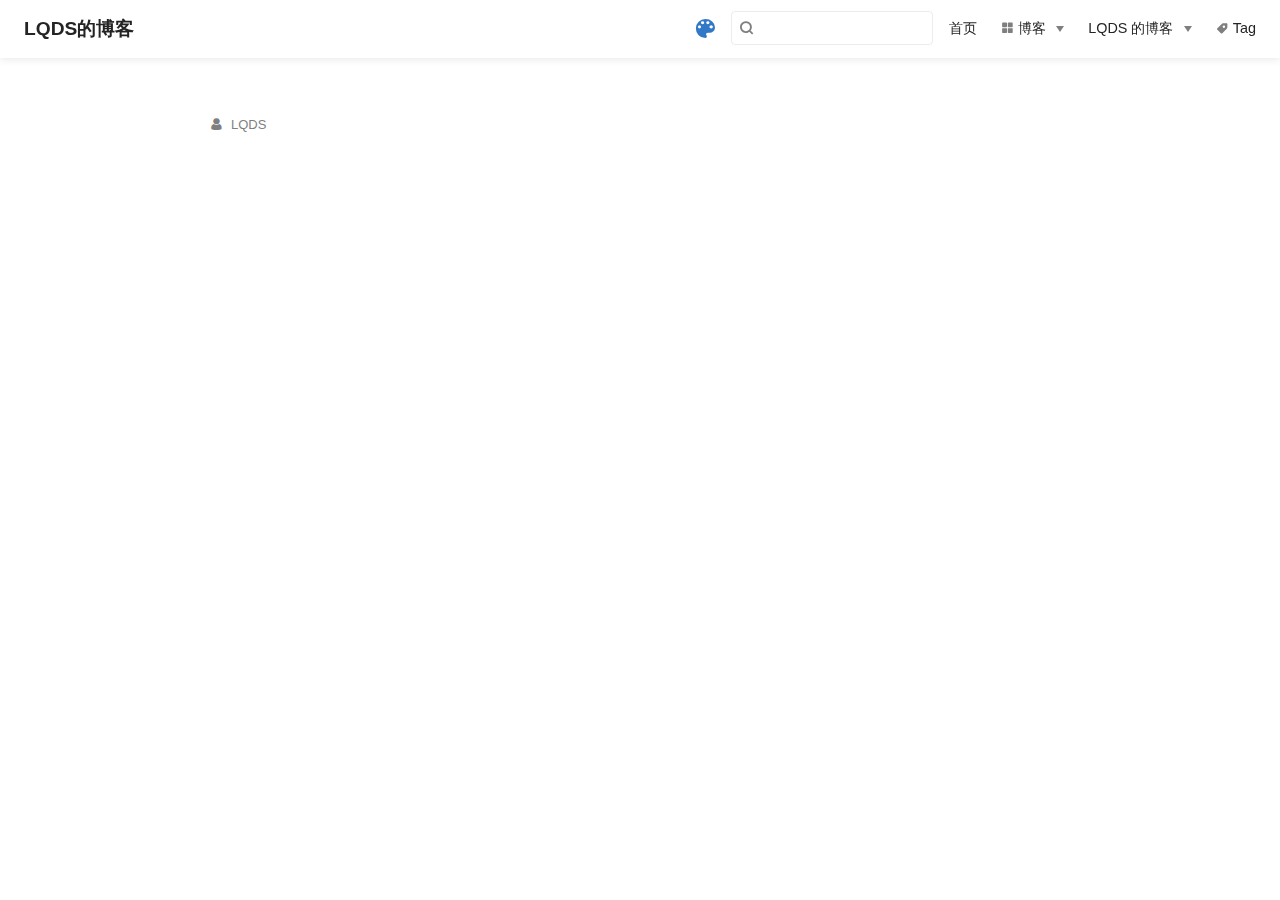
<file: categories/index.html>
<!DOCTYPE html>
<html lang="en-US">
  <head>
    <meta charset="utf-8">
    <meta name="viewport" content="width=device-width,initial-scale=1">
    <title>Categories | LQDS的博客</title>
    <meta name="generator" content="VuePress 1.9.9">
    
    <meta name="description" content="欢迎光顾 🍬LQDS 的个人博客🥰">
    
    <link rel="preload" href="/assets/css/0.styles.1849386b.css" as="style"><link rel="preload" href="/assets/js/app.ef3b0fcd.js" as="script"><link rel="preload" href="/assets/js/3.044320b3.js" as="script"><link rel="preload" href="/assets/js/1.222166f1.js" as="script"><link rel="prefetch" href="/assets/js/10.eddf0971.js"><link rel="prefetch" href="/assets/js/11.7b38c6d3.js"><link rel="prefetch" href="/assets/js/12.c702502f.js"><link rel="prefetch" href="/assets/js/4.e2da3105.js"><link rel="prefetch" href="/assets/js/5.f06792f1.js"><link rel="prefetch" href="/assets/js/6.2eec651b.js"><link rel="prefetch" href="/assets/js/7.ecef45f8.js"><link rel="prefetch" href="/assets/js/8.a5861ee8.js"><link rel="prefetch" href="/assets/js/9.69dd2d1b.js">
    <link rel="stylesheet" href="/assets/css/0.styles.1849386b.css">
  </head>
  <body>
    <div id="app" data-server-rendered="true"><div class="theme-container no-sidebar" data-v-7dd95ae2><div data-v-7dd95ae2><div class="password-shadow password-wrapper-out" style="display:none;" data-v-59e6cb88 data-v-7dd95ae2 data-v-7dd95ae2><h3 class="title" data-v-59e6cb88>LQDS的博客</h3> <p class="description" data-v-59e6cb88>欢迎光顾 🍬LQDS 的个人博客🥰</p> <label id="box" class="inputBox" data-v-59e6cb88><input type="password" value="" data-v-59e6cb88> <span data-v-59e6cb88>Konck! Knock!</span> <button data-v-59e6cb88>OK</button></label> <div class="footer" data-v-59e6cb88><span data-v-59e6cb88><i class="iconfont reco-theme" data-v-59e6cb88></i> <a target="blank" href="https://vuepress-theme-reco.recoluan.com" data-v-59e6cb88>vuePress-theme-reco</a></span> <span data-v-59e6cb88><i class="iconfont reco-copyright" data-v-59e6cb88></i> <a data-v-59e6cb88><span data-v-59e6cb88>LQDS</span>
          
        <!---->
        2023
      </a></span></div></div> <div class="hide" data-v-7dd95ae2><header class="navbar" data-v-7dd95ae2><div class="sidebar-button"><svg xmlns="http://www.w3.org/2000/svg" aria-hidden="true" role="img" viewBox="0 0 448 512" class="icon"><path fill="currentColor" d="M436 124H12c-6.627 0-12-5.373-12-12V80c0-6.627 5.373-12 12-12h424c6.627 0 12 5.373 12 12v32c0 6.627-5.373 12-12 12zm0 160H12c-6.627 0-12-5.373-12-12v-32c0-6.627 5.373-12 12-12h424c6.627 0 12 5.373 12 12v32c0 6.627-5.373 12-12 12zm0 160H12c-6.627 0-12-5.373-12-12v-32c0-6.627 5.373-12 12-12h424c6.627 0 12 5.373 12 12v32c0 6.627-5.373 12-12 12z"></path></svg></div> <a href="/" class="home-link router-link-active"><!----> <span class="site-name">LQDS的博客</span></a> <div class="links"><div class="color-picker"><a class="color-button"><i class="iconfont reco-color"></i></a> <div class="color-picker-menu" style="display:none;"><div class="mode-options"><h4 class="title">Choose mode</h4> <ul class="color-mode-options"><li class="dark">dark</li><li class="auto active">auto</li><li class="light">light</li></ul></div></div></div> <div class="search-box"><i class="iconfont reco-search"></i> <input aria-label="Search" autocomplete="off" spellcheck="false" value=""> <!----></div> <nav class="nav-links can-hide"><div class="nav-item"><a href="/" class="nav-link"><i class="undefined"></i>
  首页
</a></div><div class="nav-item"><div class="dropdown-wrapper"><a class="dropdown-title"><span class="title"><i class="iconfont reco-category"></i>
      博客
    </span> <span class="arrow right"></span></a> <ul class="nav-dropdown" style="display:none;"><li class="dropdown-item"><!----> <a href="/categories/前端/" class="nav-link"><i class="undefined"></i>
  前端
</a></li></ul></div></div><div class="nav-item"><div class="dropdown-wrapper"><a class="dropdown-title"><span class="title"><i class="undefined"></i>
      LQDS 的博客
    </span> <span class="arrow right"></span></a> <ul class="nav-dropdown" style="display:none;"><li class="dropdown-item"><!----> <a href="https://juejin.cn/user/233526039432445" target="_blank" rel="noopener noreferrer" class="nav-link external"><i class="undefined"></i>
  掘金
  <span><svg xmlns="http://www.w3.org/2000/svg" aria-hidden="true" focusable="false" x="0px" y="0px" viewBox="0 0 100 100" width="15" height="15" class="icon outbound"><path fill="currentColor" d="M18.8,85.1h56l0,0c2.2,0,4-1.8,4-4v-32h-8v28h-48v-48h28v-8h-32l0,0c-2.2,0-4,1.8-4,4v56C14.8,83.3,16.6,85.1,18.8,85.1z"></path> <polygon fill="currentColor" points="45.7,48.7 51.3,54.3 77.2,28.5 77.2,37.2 85.2,37.2 85.2,14.9 62.8,14.9 62.8,22.9 71.5,22.9"></polygon></svg> <span class="sr-only">(opens new window)</span></span></a></li><li class="dropdown-item"><!----> <a href="https://github.com/Xusssyyy" target="_blank" rel="noopener noreferrer" class="nav-link external"><i class="undefined"></i>
  Github
  <span><svg xmlns="http://www.w3.org/2000/svg" aria-hidden="true" focusable="false" x="0px" y="0px" viewBox="0 0 100 100" width="15" height="15" class="icon outbound"><path fill="currentColor" d="M18.8,85.1h56l0,0c2.2,0,4-1.8,4-4v-32h-8v28h-48v-48h28v-8h-32l0,0c-2.2,0-4,1.8-4,4v56C14.8,83.3,16.6,85.1,18.8,85.1z"></path> <polygon fill="currentColor" points="45.7,48.7 51.3,54.3 77.2,28.5 77.2,37.2 85.2,37.2 85.2,14.9 62.8,14.9 62.8,22.9 71.5,22.9"></polygon></svg> <span class="sr-only">(opens new window)</span></span></a></li></ul></div></div><div class="nav-item"><a href="/tag/" class="nav-link"><i class="iconfont reco-tag"></i>
  Tag
</a></div> <!----></nav></div></header> <div class="sidebar-mask" data-v-7dd95ae2></div> <aside class="sidebar" data-v-7dd95ae2><div class="personal-info-wrapper" data-v-1fad0c41 data-v-7dd95ae2><!----> <h3 class="name" data-v-1fad0c41>
    LQDS
  </h3> <div class="num" data-v-1fad0c41><div data-v-1fad0c41><h3 data-v-1fad0c41>2</h3> <h6 data-v-1fad0c41>Articles</h6></div> <div data-v-1fad0c41><h3 data-v-1fad0c41>2</h3> <h6 data-v-1fad0c41>Tags</h6></div></div> <ul class="social-links" data-v-1fad0c41></ul> <hr data-v-1fad0c41></div> <nav class="nav-links"><div class="nav-item"><a href="/" class="nav-link"><i class="undefined"></i>
  首页
</a></div><div class="nav-item"><div class="dropdown-wrapper"><a class="dropdown-title"><span class="title"><i class="iconfont reco-category"></i>
      博客
    </span> <span class="arrow right"></span></a> <ul class="nav-dropdown" style="display:none;"><li class="dropdown-item"><!----> <a href="/categories/前端/" class="nav-link"><i class="undefined"></i>
  前端
</a></li></ul></div></div><div class="nav-item"><div class="dropdown-wrapper"><a class="dropdown-title"><span class="title"><i class="undefined"></i>
      LQDS 的博客
    </span> <span class="arrow right"></span></a> <ul class="nav-dropdown" style="display:none;"><li class="dropdown-item"><!----> <a href="https://juejin.cn/user/233526039432445" target="_blank" rel="noopener noreferrer" class="nav-link external"><i class="undefined"></i>
  掘金
  <span><svg xmlns="http://www.w3.org/2000/svg" aria-hidden="true" focusable="false" x="0px" y="0px" viewBox="0 0 100 100" width="15" height="15" class="icon outbound"><path fill="currentColor" d="M18.8,85.1h56l0,0c2.2,0,4-1.8,4-4v-32h-8v28h-48v-48h28v-8h-32l0,0c-2.2,0-4,1.8-4,4v56C14.8,83.3,16.6,85.1,18.8,85.1z"></path> <polygon fill="currentColor" points="45.7,48.7 51.3,54.3 77.2,28.5 77.2,37.2 85.2,37.2 85.2,14.9 62.8,14.9 62.8,22.9 71.5,22.9"></polygon></svg> <span class="sr-only">(opens new window)</span></span></a></li><li class="dropdown-item"><!----> <a href="https://github.com/Xusssyyy" target="_blank" rel="noopener noreferrer" class="nav-link external"><i class="undefined"></i>
  Github
  <span><svg xmlns="http://www.w3.org/2000/svg" aria-hidden="true" focusable="false" x="0px" y="0px" viewBox="0 0 100 100" width="15" height="15" class="icon outbound"><path fill="currentColor" d="M18.8,85.1h56l0,0c2.2,0,4-1.8,4-4v-32h-8v28h-48v-48h28v-8h-32l0,0c-2.2,0-4,1.8-4,4v56C14.8,83.3,16.6,85.1,18.8,85.1z"></path> <polygon fill="currentColor" points="45.7,48.7 51.3,54.3 77.2,28.5 77.2,37.2 85.2,37.2 85.2,14.9 62.8,14.9 62.8,22.9 71.5,22.9"></polygon></svg> <span class="sr-only">(opens new window)</span></span></a></li></ul></div></div><div class="nav-item"><a href="/tag/" class="nav-link"><i class="iconfont reco-tag"></i>
  Tag
</a></div> <!----></nav> <!----> </aside> <div class="password-shadow password-wrapper-in" style="display:none;" data-v-59e6cb88 data-v-7dd95ae2><h3 class="title" data-v-59e6cb88>Categories</h3> <!----> <label id="box" class="inputBox" data-v-59e6cb88><input type="password" value="" data-v-59e6cb88> <span data-v-59e6cb88>Konck! Knock!</span> <button data-v-59e6cb88>OK</button></label> <div class="footer" data-v-59e6cb88><span data-v-59e6cb88><i class="iconfont reco-theme" data-v-59e6cb88></i> <a target="blank" href="https://vuepress-theme-reco.recoluan.com" data-v-59e6cb88>vuePress-theme-reco</a></span> <span data-v-59e6cb88><i class="iconfont reco-copyright" data-v-59e6cb88></i> <a data-v-59e6cb88><span data-v-59e6cb88>LQDS</span>
          
        <!---->
        2023
      </a></span></div></div> <div data-v-7dd95ae2><div data-v-7dd95ae2><main class="page" style="padding-right:0;"><section style="display:;"><div class="page-title"><h1 class="title"></h1> <div data-v-8a445198><i class="iconfont reco-account" data-v-8a445198><span data-v-8a445198>LQDS</span></i> <!----> <!----> <!----></div></div> <!----></section> <footer class="page-edit"><!----> <!----></footer> <!----> <div class="comments-wrapper"><!----></div></main></div> <!----></div> <ul class="sub-sidebar sub-sidebar-wrapper" style="width:0;" data-v-b57cc07c data-v-7dd95ae2></ul></div></div></div><div class="global-ui"><div class="back-to-ceiling" style="right:1rem;bottom:6rem;width:2.5rem;height:2.5rem;border-radius:.25rem;line-height:2.5rem;display:none;" data-v-c6073ba8 data-v-c6073ba8><svg t="1574745035067" viewBox="0 0 1024 1024" version="1.1" xmlns="http://www.w3.org/2000/svg" p-id="5404" class="icon" data-v-c6073ba8><path d="M526.60727968 10.90185116a27.675 27.675 0 0 0-29.21455937 0c-131.36607665 82.28402758-218.69155461 228.01873535-218.69155402 394.07834331a462.20625001 462.20625001 0 0 0 5.36959153 69.94390903c1.00431239 6.55289093-0.34802892 13.13561351-3.76865779 18.80351572-32.63518765 54.11355614-51.75690182 118.55860487-51.7569018 187.94566865a371.06718723 371.06718723 0 0 0 11.50484808 91.98906777c6.53300375 25.50556257 41.68394495 28.14064038 52.69160883 4.22606766 17.37162448-37.73630017 42.14135425-72.50938081 72.80769204-103.21549295 2.18761121 3.04276886 4.15646224 6.24463696 6.40373557 9.22774369a1871.4375 1871.4375 0 0 0 140.04691725 5.34970492 1866.36093723 1866.36093723 0 0 0 140.04691723-5.34970492c2.24727335-2.98310674 4.21612437-6.18497483 6.3937923-9.2178004 30.66633723 30.70611158 55.4360664 65.4791928 72.80769147 103.21549355 11.00766384 23.91457269 46.15860503 21.27949489 52.69160879-4.22606768a371.15156223 371.15156223 0 0 0 11.514792-91.99901164c0-69.36717486-19.13165746-133.82216804-51.75690182-187.92578088-3.42062944-5.66790279-4.76302748-12.26056868-3.76865837-18.80351632a462.20625001 462.20625001 0 0 0 5.36959269-69.943909c-0.00994388-166.08943902-87.32547796-311.81420293-218.6915546-394.09823051zM605.93803103 357.87693858a93.93749974 93.93749974 0 1 1-187.89594924 6.1e-7 93.93749974 93.93749974 0 0 1 187.89594924-6.1e-7z" p-id="5405" data-v-c6073ba8></path><path d="M429.50777625 765.63860547C429.50777625 803.39355007 466.44236686 1000.39046097 512.00932183 1000.39046097c45.56695499 0 82.4922232-197.00623328 82.5015456-234.7518555 0-37.75494459-36.9345906-68.35043303-82.4922232-68.34111062-45.57627738-0.00932239-82.52019037 30.59548842-82.51086798 68.34111062z" p-id="5406" data-v-c6073ba8></path></svg></div></div></div>
    <script src="/assets/js/app.ef3b0fcd.js" defer></script><script src="/assets/js/3.044320b3.js" defer></script><script src="/assets/js/1.222166f1.js" defer></script>
  </body>
</html>
</file>
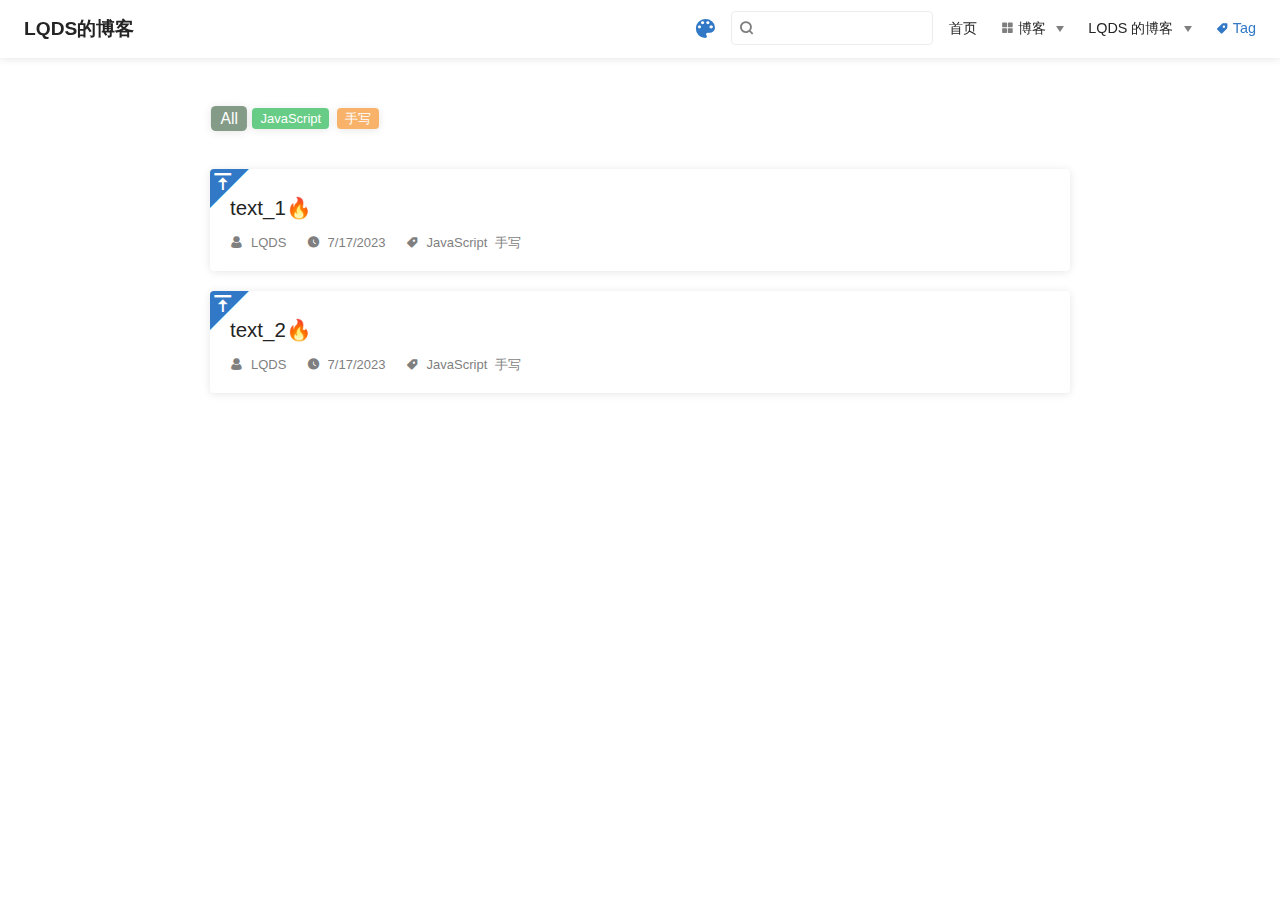
<file: tag/index.html>
<!DOCTYPE html>
<html lang="en-US">
  <head>
    <meta charset="utf-8">
    <meta name="viewport" content="width=device-width,initial-scale=1">
    <title>Tags | LQDS的博客</title>
    <meta name="generator" content="VuePress 1.9.9">
    
    <meta name="description" content="欢迎光顾 🍬LQDS 的个人博客🥰">
    
    <link rel="preload" href="/assets/css/0.styles.1849386b.css" as="style"><link rel="preload" href="/assets/js/app.ef3b0fcd.js" as="script"><link rel="preload" href="/assets/js/5.f06792f1.js" as="script"><link rel="preload" href="/assets/js/1.222166f1.js" as="script"><link rel="prefetch" href="/assets/js/10.eddf0971.js"><link rel="prefetch" href="/assets/js/11.7b38c6d3.js"><link rel="prefetch" href="/assets/js/12.c702502f.js"><link rel="prefetch" href="/assets/js/3.044320b3.js"><link rel="prefetch" href="/assets/js/4.e2da3105.js"><link rel="prefetch" href="/assets/js/6.2eec651b.js"><link rel="prefetch" href="/assets/js/7.ecef45f8.js"><link rel="prefetch" href="/assets/js/8.a5861ee8.js"><link rel="prefetch" href="/assets/js/9.69dd2d1b.js">
    <link rel="stylesheet" href="/assets/css/0.styles.1849386b.css">
  </head>
  <body>
    <div id="app" data-server-rendered="true"><div class="theme-container tags-wrapper no-sidebar" data-v-7dd95ae2 data-v-76b3aa19><div data-v-7dd95ae2><div class="password-shadow password-wrapper-out" style="display:none;" data-v-59e6cb88 data-v-7dd95ae2 data-v-7dd95ae2><h3 class="title" data-v-59e6cb88>LQDS的博客</h3> <p class="description" data-v-59e6cb88>欢迎光顾 🍬LQDS 的个人博客🥰</p> <label id="box" class="inputBox" data-v-59e6cb88><input type="password" value="" data-v-59e6cb88> <span data-v-59e6cb88>Konck! Knock!</span> <button data-v-59e6cb88>OK</button></label> <div class="footer" data-v-59e6cb88><span data-v-59e6cb88><i class="iconfont reco-theme" data-v-59e6cb88></i> <a target="blank" href="https://vuepress-theme-reco.recoluan.com" data-v-59e6cb88>vuePress-theme-reco</a></span> <span data-v-59e6cb88><i class="iconfont reco-copyright" data-v-59e6cb88></i> <a data-v-59e6cb88><span data-v-59e6cb88>LQDS</span>
          
        <!---->
        2023
      </a></span></div></div> <div class="hide" data-v-7dd95ae2><header class="navbar" data-v-7dd95ae2><div class="sidebar-button"><svg xmlns="http://www.w3.org/2000/svg" aria-hidden="true" role="img" viewBox="0 0 448 512" class="icon"><path fill="currentColor" d="M436 124H12c-6.627 0-12-5.373-12-12V80c0-6.627 5.373-12 12-12h424c6.627 0 12 5.373 12 12v32c0 6.627-5.373 12-12 12zm0 160H12c-6.627 0-12-5.373-12-12v-32c0-6.627 5.373-12 12-12h424c6.627 0 12 5.373 12 12v32c0 6.627-5.373 12-12 12zm0 160H12c-6.627 0-12-5.373-12-12v-32c0-6.627 5.373-12 12-12h424c6.627 0 12 5.373 12 12v32c0 6.627-5.373 12-12 12z"></path></svg></div> <a href="/" class="home-link router-link-active"><!----> <span class="site-name">LQDS的博客</span></a> <div class="links"><div class="color-picker"><a class="color-button"><i class="iconfont reco-color"></i></a> <div class="color-picker-menu" style="display:none;"><div class="mode-options"><h4 class="title">Choose mode</h4> <ul class="color-mode-options"><li class="dark">dark</li><li class="auto active">auto</li><li class="light">light</li></ul></div></div></div> <div class="search-box"><i class="iconfont reco-search"></i> <input aria-label="Search" autocomplete="off" spellcheck="false" value=""> <!----></div> <nav class="nav-links can-hide"><div class="nav-item"><a href="/" class="nav-link"><i class="undefined"></i>
  首页
</a></div><div class="nav-item"><div class="dropdown-wrapper"><a class="dropdown-title"><span class="title"><i class="iconfont reco-category"></i>
      博客
    </span> <span class="arrow right"></span></a> <ul class="nav-dropdown" style="display:none;"><li class="dropdown-item"><!----> <a href="/categories/前端/" class="nav-link"><i class="undefined"></i>
  前端
</a></li></ul></div></div><div class="nav-item"><div class="dropdown-wrapper"><a class="dropdown-title"><span class="title"><i class="undefined"></i>
      LQDS 的博客
    </span> <span class="arrow right"></span></a> <ul class="nav-dropdown" style="display:none;"><li class="dropdown-item"><!----> <a href="https://juejin.cn/user/233526039432445" target="_blank" rel="noopener noreferrer" class="nav-link external"><i class="undefined"></i>
  掘金
  <span><svg xmlns="http://www.w3.org/2000/svg" aria-hidden="true" focusable="false" x="0px" y="0px" viewBox="0 0 100 100" width="15" height="15" class="icon outbound"><path fill="currentColor" d="M18.8,85.1h56l0,0c2.2,0,4-1.8,4-4v-32h-8v28h-48v-48h28v-8h-32l0,0c-2.2,0-4,1.8-4,4v56C14.8,83.3,16.6,85.1,18.8,85.1z"></path> <polygon fill="currentColor" points="45.7,48.7 51.3,54.3 77.2,28.5 77.2,37.2 85.2,37.2 85.2,14.9 62.8,14.9 62.8,22.9 71.5,22.9"></polygon></svg> <span class="sr-only">(opens new window)</span></span></a></li><li class="dropdown-item"><!----> <a href="https://github.com/Xusssyyy" target="_blank" rel="noopener noreferrer" class="nav-link external"><i class="undefined"></i>
  Github
  <span><svg xmlns="http://www.w3.org/2000/svg" aria-hidden="true" focusable="false" x="0px" y="0px" viewBox="0 0 100 100" width="15" height="15" class="icon outbound"><path fill="currentColor" d="M18.8,85.1h56l0,0c2.2,0,4-1.8,4-4v-32h-8v28h-48v-48h28v-8h-32l0,0c-2.2,0-4,1.8-4,4v56C14.8,83.3,16.6,85.1,18.8,85.1z"></path> <polygon fill="currentColor" points="45.7,48.7 51.3,54.3 77.2,28.5 77.2,37.2 85.2,37.2 85.2,14.9 62.8,14.9 62.8,22.9 71.5,22.9"></polygon></svg> <span class="sr-only">(opens new window)</span></span></a></li></ul></div></div><div class="nav-item"><a href="/tag/" aria-current="page" class="nav-link router-link-exact-active router-link-active"><i class="iconfont reco-tag"></i>
  Tag
</a></div> <!----></nav></div></header> <div class="sidebar-mask" data-v-7dd95ae2></div> <aside class="sidebar" data-v-7dd95ae2><div class="personal-info-wrapper" data-v-1fad0c41 data-v-7dd95ae2><!----> <h3 class="name" data-v-1fad0c41>
    LQDS
  </h3> <div class="num" data-v-1fad0c41><div data-v-1fad0c41><h3 data-v-1fad0c41>2</h3> <h6 data-v-1fad0c41>Articles</h6></div> <div data-v-1fad0c41><h3 data-v-1fad0c41>2</h3> <h6 data-v-1fad0c41>Tags</h6></div></div> <ul class="social-links" data-v-1fad0c41></ul> <hr data-v-1fad0c41></div> <nav class="nav-links"><div class="nav-item"><a href="/" class="nav-link"><i class="undefined"></i>
  首页
</a></div><div class="nav-item"><div class="dropdown-wrapper"><a class="dropdown-title"><span class="title"><i class="iconfont reco-category"></i>
      博客
    </span> <span class="arrow right"></span></a> <ul class="nav-dropdown" style="display:none;"><li class="dropdown-item"><!----> <a href="/categories/前端/" class="nav-link"><i class="undefined"></i>
  前端
</a></li></ul></div></div><div class="nav-item"><div class="dropdown-wrapper"><a class="dropdown-title"><span class="title"><i class="undefined"></i>
      LQDS 的博客
    </span> <span class="arrow right"></span></a> <ul class="nav-dropdown" style="display:none;"><li class="dropdown-item"><!----> <a href="https://juejin.cn/user/233526039432445" target="_blank" rel="noopener noreferrer" class="nav-link external"><i class="undefined"></i>
  掘金
  <span><svg xmlns="http://www.w3.org/2000/svg" aria-hidden="true" focusable="false" x="0px" y="0px" viewBox="0 0 100 100" width="15" height="15" class="icon outbound"><path fill="currentColor" d="M18.8,85.1h56l0,0c2.2,0,4-1.8,4-4v-32h-8v28h-48v-48h28v-8h-32l0,0c-2.2,0-4,1.8-4,4v56C14.8,83.3,16.6,85.1,18.8,85.1z"></path> <polygon fill="currentColor" points="45.7,48.7 51.3,54.3 77.2,28.5 77.2,37.2 85.2,37.2 85.2,14.9 62.8,14.9 62.8,22.9 71.5,22.9"></polygon></svg> <span class="sr-only">(opens new window)</span></span></a></li><li class="dropdown-item"><!----> <a href="https://github.com/Xusssyyy" target="_blank" rel="noopener noreferrer" class="nav-link external"><i class="undefined"></i>
  Github
  <span><svg xmlns="http://www.w3.org/2000/svg" aria-hidden="true" focusable="false" x="0px" y="0px" viewBox="0 0 100 100" width="15" height="15" class="icon outbound"><path fill="currentColor" d="M18.8,85.1h56l0,0c2.2,0,4-1.8,4-4v-32h-8v28h-48v-48h28v-8h-32l0,0c-2.2,0-4,1.8-4,4v56C14.8,83.3,16.6,85.1,18.8,85.1z"></path> <polygon fill="currentColor" points="45.7,48.7 51.3,54.3 77.2,28.5 77.2,37.2 85.2,37.2 85.2,14.9 62.8,14.9 62.8,22.9 71.5,22.9"></polygon></svg> <span class="sr-only">(opens new window)</span></span></a></li></ul></div></div><div class="nav-item"><a href="/tag/" aria-current="page" class="nav-link router-link-exact-active router-link-active"><i class="iconfont reco-tag"></i>
  Tag
</a></div> <!----></nav> <!----> </aside> <div class="password-shadow password-wrapper-in" style="display:none;" data-v-59e6cb88 data-v-7dd95ae2><h3 class="title" data-v-59e6cb88>Tags</h3> <!----> <label id="box" class="inputBox" data-v-59e6cb88><input type="password" value="" data-v-59e6cb88> <span data-v-59e6cb88>Konck! Knock!</span> <button data-v-59e6cb88>OK</button></label> <div class="footer" data-v-59e6cb88><span data-v-59e6cb88><i class="iconfont reco-theme" data-v-59e6cb88></i> <a target="blank" href="https://vuepress-theme-reco.recoluan.com" data-v-59e6cb88>vuePress-theme-reco</a></span> <span data-v-59e6cb88><i class="iconfont reco-copyright" data-v-59e6cb88></i> <a data-v-59e6cb88><span data-v-59e6cb88>LQDS</span>
          
        <!---->
        2023
      </a></span></div></div> <div data-v-7dd95ae2><div class="tags" data-v-cbf58c6c data-v-76b3aa19><span class="active" style="background-color:#f47e60;display:;" data-v-cbf58c6c>All</span><span style="background-color:#f8b26a;display:;" data-v-cbf58c6c>JavaScript</span><span style="background-color:#f47e60;display:;" data-v-cbf58c6c>手写</span></div> <div class="abstract-wrapper list" data-v-21a20f36 data-v-76b3aa19><div class="abstract-item" data-v-73a63558 data-v-21a20f36><i class="iconfont reco-sticky" data-v-73a63558></i> <div class="title" data-v-73a63558><!----> <a href="/blogs/1.html" data-v-73a63558>text_1🔥</a></div> <div class="abstract" data-v-73a63558></div> <div data-v-8a445198 data-v-73a63558><i class="iconfont reco-account" data-v-8a445198><span data-v-8a445198>LQDS</span></i> <i class="iconfont reco-date" data-v-8a445198><span data-v-8a445198>7/17/2023</span></i> <!----> <i class="tags iconfont reco-tag" data-v-8a445198><span class="tag-item" data-v-8a445198>JavaScript</span><span class="tag-item" data-v-8a445198>手写</span></i></div></div><div class="abstract-item" data-v-73a63558 data-v-21a20f36><i class="iconfont reco-sticky" data-v-73a63558></i> <div class="title" data-v-73a63558><!----> <a href="/blogs/2.html" data-v-73a63558>text_2🔥</a></div> <div class="abstract" data-v-73a63558></div> <div data-v-8a445198 data-v-73a63558><i class="iconfont reco-account" data-v-8a445198><span data-v-8a445198>LQDS</span></i> <i class="iconfont reco-date" data-v-8a445198><span data-v-8a445198>7/17/2023</span></i> <!----> <i class="tags iconfont reco-tag" data-v-8a445198><span class="tag-item" data-v-8a445198>JavaScript</span><span class="tag-item" data-v-8a445198>手写</span></i></div></div> <div class="pagation pagation" style="display:none;" data-v-22b6649c data-v-21a20f36><div class="pagation-list" data-v-22b6649c><span unselectable="on" class="jump" style="display:none;" data-v-22b6649c>Prev</span> <!----> <!----> <span class="jump bgprimary" data-v-22b6649c>1</span> <!----> <!----> <!----> <span class="jumppoint" data-v-22b6649c>Jump To</span> <span class="jumpinp" data-v-22b6649c><input type="text" value="" data-v-22b6649c></span> <span class="jump gobtn" data-v-22b6649c>Go</span></div></div></div></div> <ul class="sub-sidebar sub-sidebar-wrapper" style="width:0;" data-v-b57cc07c data-v-7dd95ae2></ul></div></div></div><div class="global-ui"><div class="back-to-ceiling" style="right:1rem;bottom:6rem;width:2.5rem;height:2.5rem;border-radius:.25rem;line-height:2.5rem;display:none;" data-v-c6073ba8 data-v-c6073ba8><svg t="1574745035067" viewBox="0 0 1024 1024" version="1.1" xmlns="http://www.w3.org/2000/svg" p-id="5404" class="icon" data-v-c6073ba8><path d="M526.60727968 10.90185116a27.675 27.675 0 0 0-29.21455937 0c-131.36607665 82.28402758-218.69155461 228.01873535-218.69155402 394.07834331a462.20625001 462.20625001 0 0 0 5.36959153 69.94390903c1.00431239 6.55289093-0.34802892 13.13561351-3.76865779 18.80351572-32.63518765 54.11355614-51.75690182 118.55860487-51.7569018 187.94566865a371.06718723 371.06718723 0 0 0 11.50484808 91.98906777c6.53300375 25.50556257 41.68394495 28.14064038 52.69160883 4.22606766 17.37162448-37.73630017 42.14135425-72.50938081 72.80769204-103.21549295 2.18761121 3.04276886 4.15646224 6.24463696 6.40373557 9.22774369a1871.4375 1871.4375 0 0 0 140.04691725 5.34970492 1866.36093723 1866.36093723 0 0 0 140.04691723-5.34970492c2.24727335-2.98310674 4.21612437-6.18497483 6.3937923-9.2178004 30.66633723 30.70611158 55.4360664 65.4791928 72.80769147 103.21549355 11.00766384 23.91457269 46.15860503 21.27949489 52.69160879-4.22606768a371.15156223 371.15156223 0 0 0 11.514792-91.99901164c0-69.36717486-19.13165746-133.82216804-51.75690182-187.92578088-3.42062944-5.66790279-4.76302748-12.26056868-3.76865837-18.80351632a462.20625001 462.20625001 0 0 0 5.36959269-69.943909c-0.00994388-166.08943902-87.32547796-311.81420293-218.6915546-394.09823051zM605.93803103 357.87693858a93.93749974 93.93749974 0 1 1-187.89594924 6.1e-7 93.93749974 93.93749974 0 0 1 187.89594924-6.1e-7z" p-id="5405" data-v-c6073ba8></path><path d="M429.50777625 765.63860547C429.50777625 803.39355007 466.44236686 1000.39046097 512.00932183 1000.39046097c45.56695499 0 82.4922232-197.00623328 82.5015456-234.7518555 0-37.75494459-36.9345906-68.35043303-82.4922232-68.34111062-45.57627738-0.00932239-82.52019037 30.59548842-82.51086798 68.34111062z" p-id="5406" data-v-c6073ba8></path></svg></div></div></div>
    <script src="/assets/js/app.ef3b0fcd.js" defer></script><script src="/assets/js/5.f06792f1.js" defer></script><script src="/assets/js/1.222166f1.js" defer></script>
  </body>
</html>
</file>
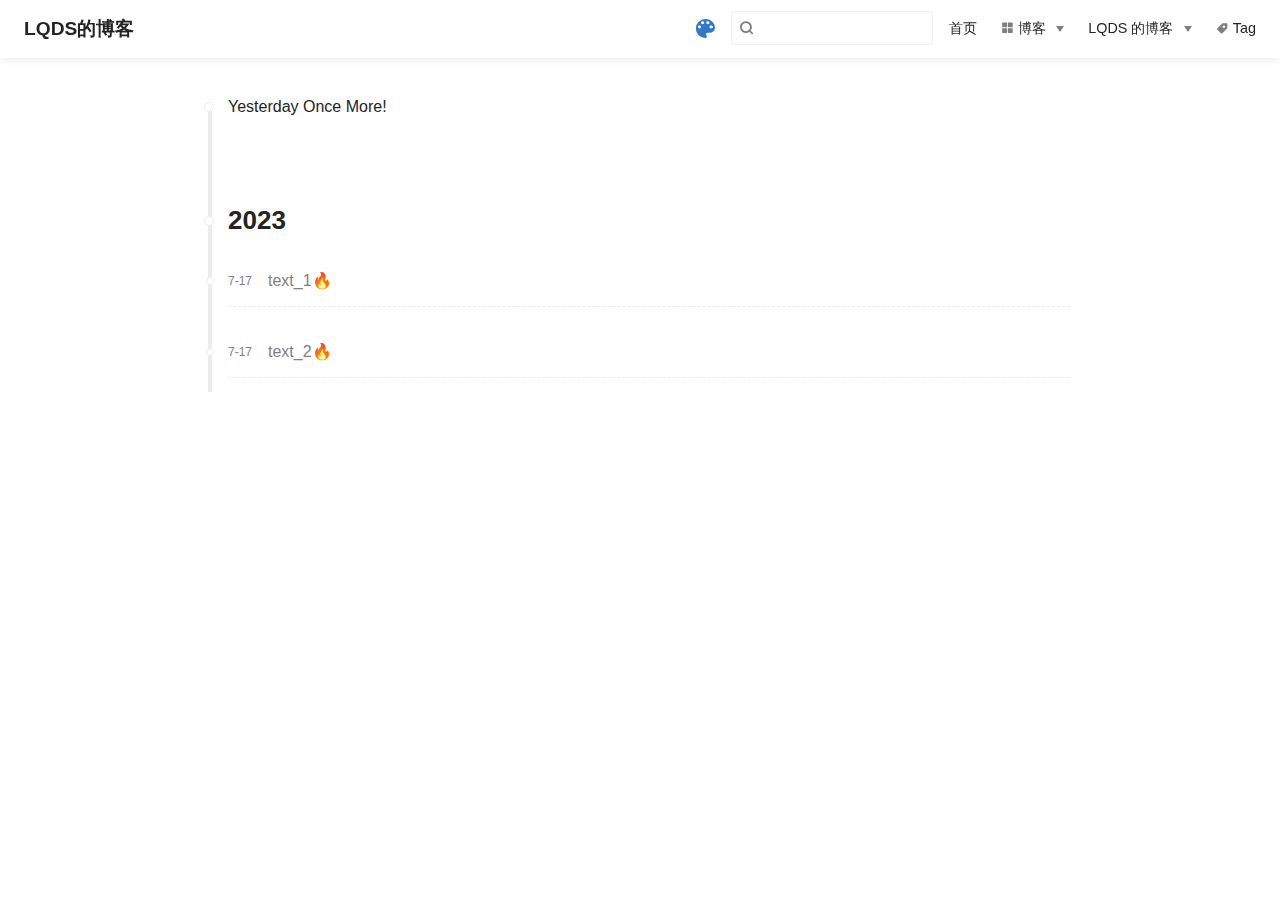
<file: timeline/index.html>
<!DOCTYPE html>
<html lang="en-US">
  <head>
    <meta charset="utf-8">
    <meta name="viewport" content="width=device-width,initial-scale=1">
    <title>Timeline | LQDS的博客</title>
    <meta name="generator" content="VuePress 1.9.9">
    
    <meta name="description" content="欢迎光顾 🍬LQDS 的个人博客🥰">
    
    <link rel="preload" href="/assets/css/0.styles.1849386b.css" as="style"><link rel="preload" href="/assets/js/app.ef3b0fcd.js" as="script"><link rel="preload" href="/assets/js/8.a5861ee8.js" as="script"><link rel="preload" href="/assets/js/1.222166f1.js" as="script"><link rel="prefetch" href="/assets/js/10.eddf0971.js"><link rel="prefetch" href="/assets/js/11.7b38c6d3.js"><link rel="prefetch" href="/assets/js/12.c702502f.js"><link rel="prefetch" href="/assets/js/3.044320b3.js"><link rel="prefetch" href="/assets/js/4.e2da3105.js"><link rel="prefetch" href="/assets/js/5.f06792f1.js"><link rel="prefetch" href="/assets/js/6.2eec651b.js"><link rel="prefetch" href="/assets/js/7.ecef45f8.js"><link rel="prefetch" href="/assets/js/9.69dd2d1b.js">
    <link rel="stylesheet" href="/assets/css/0.styles.1849386b.css">
  </head>
  <body>
    <div id="app" data-server-rendered="true"><div class="theme-container timeline-wrapper no-sidebar" data-v-7dd95ae2 data-v-5920e741><div data-v-7dd95ae2><div class="password-shadow password-wrapper-out" style="display:none;" data-v-59e6cb88 data-v-7dd95ae2 data-v-7dd95ae2><h3 class="title" data-v-59e6cb88>LQDS的博客</h3> <p class="description" data-v-59e6cb88>欢迎光顾 🍬LQDS 的个人博客🥰</p> <label id="box" class="inputBox" data-v-59e6cb88><input type="password" value="" data-v-59e6cb88> <span data-v-59e6cb88>Konck! Knock!</span> <button data-v-59e6cb88>OK</button></label> <div class="footer" data-v-59e6cb88><span data-v-59e6cb88><i class="iconfont reco-theme" data-v-59e6cb88></i> <a target="blank" href="https://vuepress-theme-reco.recoluan.com" data-v-59e6cb88>vuePress-theme-reco</a></span> <span data-v-59e6cb88><i class="iconfont reco-copyright" data-v-59e6cb88></i> <a data-v-59e6cb88><span data-v-59e6cb88>LQDS</span>
          
        <!---->
        2023
      </a></span></div></div> <div class="hide" data-v-7dd95ae2><header class="navbar" data-v-7dd95ae2><div class="sidebar-button"><svg xmlns="http://www.w3.org/2000/svg" aria-hidden="true" role="img" viewBox="0 0 448 512" class="icon"><path fill="currentColor" d="M436 124H12c-6.627 0-12-5.373-12-12V80c0-6.627 5.373-12 12-12h424c6.627 0 12 5.373 12 12v32c0 6.627-5.373 12-12 12zm0 160H12c-6.627 0-12-5.373-12-12v-32c0-6.627 5.373-12 12-12h424c6.627 0 12 5.373 12 12v32c0 6.627-5.373 12-12 12zm0 160H12c-6.627 0-12-5.373-12-12v-32c0-6.627 5.373-12 12-12h424c6.627 0 12 5.373 12 12v32c0 6.627-5.373 12-12 12z"></path></svg></div> <a href="/" class="home-link router-link-active"><!----> <span class="site-name">LQDS的博客</span></a> <div class="links"><div class="color-picker"><a class="color-button"><i class="iconfont reco-color"></i></a> <div class="color-picker-menu" style="display:none;"><div class="mode-options"><h4 class="title">Choose mode</h4> <ul class="color-mode-options"><li class="dark">dark</li><li class="auto active">auto</li><li class="light">light</li></ul></div></div></div> <div class="search-box"><i class="iconfont reco-search"></i> <input aria-label="Search" autocomplete="off" spellcheck="false" value=""> <!----></div> <nav class="nav-links can-hide"><div class="nav-item"><a href="/" class="nav-link"><i class="undefined"></i>
  首页
</a></div><div class="nav-item"><div class="dropdown-wrapper"><a class="dropdown-title"><span class="title"><i class="iconfont reco-category"></i>
      博客
    </span> <span class="arrow right"></span></a> <ul class="nav-dropdown" style="display:none;"><li class="dropdown-item"><!----> <a href="/categories/前端/" class="nav-link"><i class="undefined"></i>
  前端
</a></li></ul></div></div><div class="nav-item"><div class="dropdown-wrapper"><a class="dropdown-title"><span class="title"><i class="undefined"></i>
      LQDS 的博客
    </span> <span class="arrow right"></span></a> <ul class="nav-dropdown" style="display:none;"><li class="dropdown-item"><!----> <a href="https://juejin.cn/user/233526039432445" target="_blank" rel="noopener noreferrer" class="nav-link external"><i class="undefined"></i>
  掘金
  <span><svg xmlns="http://www.w3.org/2000/svg" aria-hidden="true" focusable="false" x="0px" y="0px" viewBox="0 0 100 100" width="15" height="15" class="icon outbound"><path fill="currentColor" d="M18.8,85.1h56l0,0c2.2,0,4-1.8,4-4v-32h-8v28h-48v-48h28v-8h-32l0,0c-2.2,0-4,1.8-4,4v56C14.8,83.3,16.6,85.1,18.8,85.1z"></path> <polygon fill="currentColor" points="45.7,48.7 51.3,54.3 77.2,28.5 77.2,37.2 85.2,37.2 85.2,14.9 62.8,14.9 62.8,22.9 71.5,22.9"></polygon></svg> <span class="sr-only">(opens new window)</span></span></a></li><li class="dropdown-item"><!----> <a href="https://github.com/Xusssyyy" target="_blank" rel="noopener noreferrer" class="nav-link external"><i class="undefined"></i>
  Github
  <span><svg xmlns="http://www.w3.org/2000/svg" aria-hidden="true" focusable="false" x="0px" y="0px" viewBox="0 0 100 100" width="15" height="15" class="icon outbound"><path fill="currentColor" d="M18.8,85.1h56l0,0c2.2,0,4-1.8,4-4v-32h-8v28h-48v-48h28v-8h-32l0,0c-2.2,0-4,1.8-4,4v56C14.8,83.3,16.6,85.1,18.8,85.1z"></path> <polygon fill="currentColor" points="45.7,48.7 51.3,54.3 77.2,28.5 77.2,37.2 85.2,37.2 85.2,14.9 62.8,14.9 62.8,22.9 71.5,22.9"></polygon></svg> <span class="sr-only">(opens new window)</span></span></a></li></ul></div></div><div class="nav-item"><a href="/tag/" class="nav-link"><i class="iconfont reco-tag"></i>
  Tag
</a></div> <!----></nav></div></header> <div class="sidebar-mask" data-v-7dd95ae2></div> <aside class="sidebar" data-v-7dd95ae2><div class="personal-info-wrapper" data-v-1fad0c41 data-v-7dd95ae2><!----> <h3 class="name" data-v-1fad0c41>
    LQDS
  </h3> <div class="num" data-v-1fad0c41><div data-v-1fad0c41><h3 data-v-1fad0c41>2</h3> <h6 data-v-1fad0c41>Articles</h6></div> <div data-v-1fad0c41><h3 data-v-1fad0c41>2</h3> <h6 data-v-1fad0c41>Tags</h6></div></div> <ul class="social-links" data-v-1fad0c41></ul> <hr data-v-1fad0c41></div> <nav class="nav-links"><div class="nav-item"><a href="/" class="nav-link"><i class="undefined"></i>
  首页
</a></div><div class="nav-item"><div class="dropdown-wrapper"><a class="dropdown-title"><span class="title"><i class="iconfont reco-category"></i>
      博客
    </span> <span class="arrow right"></span></a> <ul class="nav-dropdown" style="display:none;"><li class="dropdown-item"><!----> <a href="/categories/前端/" class="nav-link"><i class="undefined"></i>
  前端
</a></li></ul></div></div><div class="nav-item"><div class="dropdown-wrapper"><a class="dropdown-title"><span class="title"><i class="undefined"></i>
      LQDS 的博客
    </span> <span class="arrow right"></span></a> <ul class="nav-dropdown" style="display:none;"><li class="dropdown-item"><!----> <a href="https://juejin.cn/user/233526039432445" target="_blank" rel="noopener noreferrer" class="nav-link external"><i class="undefined"></i>
  掘金
  <span><svg xmlns="http://www.w3.org/2000/svg" aria-hidden="true" focusable="false" x="0px" y="0px" viewBox="0 0 100 100" width="15" height="15" class="icon outbound"><path fill="currentColor" d="M18.8,85.1h56l0,0c2.2,0,4-1.8,4-4v-32h-8v28h-48v-48h28v-8h-32l0,0c-2.2,0-4,1.8-4,4v56C14.8,83.3,16.6,85.1,18.8,85.1z"></path> <polygon fill="currentColor" points="45.7,48.7 51.3,54.3 77.2,28.5 77.2,37.2 85.2,37.2 85.2,14.9 62.8,14.9 62.8,22.9 71.5,22.9"></polygon></svg> <span class="sr-only">(opens new window)</span></span></a></li><li class="dropdown-item"><!----> <a href="https://github.com/Xusssyyy" target="_blank" rel="noopener noreferrer" class="nav-link external"><i class="undefined"></i>
  Github
  <span><svg xmlns="http://www.w3.org/2000/svg" aria-hidden="true" focusable="false" x="0px" y="0px" viewBox="0 0 100 100" width="15" height="15" class="icon outbound"><path fill="currentColor" d="M18.8,85.1h56l0,0c2.2,0,4-1.8,4-4v-32h-8v28h-48v-48h28v-8h-32l0,0c-2.2,0-4,1.8-4,4v56C14.8,83.3,16.6,85.1,18.8,85.1z"></path> <polygon fill="currentColor" points="45.7,48.7 51.3,54.3 77.2,28.5 77.2,37.2 85.2,37.2 85.2,14.9 62.8,14.9 62.8,22.9 71.5,22.9"></polygon></svg> <span class="sr-only">(opens new window)</span></span></a></li></ul></div></div><div class="nav-item"><a href="/tag/" class="nav-link"><i class="iconfont reco-tag"></i>
  Tag
</a></div> <!----></nav> <!----> </aside> <div class="password-shadow password-wrapper-in" style="display:none;" data-v-59e6cb88 data-v-7dd95ae2><h3 class="title" data-v-59e6cb88>Timeline</h3> <!----> <label id="box" class="inputBox" data-v-59e6cb88><input type="password" value="" data-v-59e6cb88> <span data-v-59e6cb88>Konck! Knock!</span> <button data-v-59e6cb88>OK</button></label> <div class="footer" data-v-59e6cb88><span data-v-59e6cb88><i class="iconfont reco-theme" data-v-59e6cb88></i> <a target="blank" href="https://vuepress-theme-reco.recoluan.com" data-v-59e6cb88>vuePress-theme-reco</a></span> <span data-v-59e6cb88><i class="iconfont reco-copyright" data-v-59e6cb88></i> <a data-v-59e6cb88><span data-v-59e6cb88>LQDS</span>
          
        <!---->
        2023
      </a></span></div></div> <div data-v-7dd95ae2><ul class="timeline-content" data-v-7dd95ae2 data-v-5920e741><li class="desc" data-v-5920e741 data-v-5920e741>Yesterday Once More!</li> <li data-v-5920e741 data-v-5920e741><h3 class="year" data-v-5920e741>2023</h3> <ul class="year-wrapper" data-v-5920e741><li data-v-5920e741><span class="date" data-v-5920e741>7-17</span> <span class="title" data-v-5920e741>text_1🔥</span></li><li data-v-5920e741><span class="date" data-v-5920e741>7-17</span> <span class="title" data-v-5920e741>text_2🔥</span></li></ul></li></ul></div> <ul class="sub-sidebar sub-sidebar-wrapper" style="width:0;" data-v-b57cc07c data-v-7dd95ae2></ul></div></div></div><div class="global-ui"><div class="back-to-ceiling" style="right:1rem;bottom:6rem;width:2.5rem;height:2.5rem;border-radius:.25rem;line-height:2.5rem;display:none;" data-v-c6073ba8 data-v-c6073ba8><svg t="1574745035067" viewBox="0 0 1024 1024" version="1.1" xmlns="http://www.w3.org/2000/svg" p-id="5404" class="icon" data-v-c6073ba8><path d="M526.60727968 10.90185116a27.675 27.675 0 0 0-29.21455937 0c-131.36607665 82.28402758-218.69155461 228.01873535-218.69155402 394.07834331a462.20625001 462.20625001 0 0 0 5.36959153 69.94390903c1.00431239 6.55289093-0.34802892 13.13561351-3.76865779 18.80351572-32.63518765 54.11355614-51.75690182 118.55860487-51.7569018 187.94566865a371.06718723 371.06718723 0 0 0 11.50484808 91.98906777c6.53300375 25.50556257 41.68394495 28.14064038 52.69160883 4.22606766 17.37162448-37.73630017 42.14135425-72.50938081 72.80769204-103.21549295 2.18761121 3.04276886 4.15646224 6.24463696 6.40373557 9.22774369a1871.4375 1871.4375 0 0 0 140.04691725 5.34970492 1866.36093723 1866.36093723 0 0 0 140.04691723-5.34970492c2.24727335-2.98310674 4.21612437-6.18497483 6.3937923-9.2178004 30.66633723 30.70611158 55.4360664 65.4791928 72.80769147 103.21549355 11.00766384 23.91457269 46.15860503 21.27949489 52.69160879-4.22606768a371.15156223 371.15156223 0 0 0 11.514792-91.99901164c0-69.36717486-19.13165746-133.82216804-51.75690182-187.92578088-3.42062944-5.66790279-4.76302748-12.26056868-3.76865837-18.80351632a462.20625001 462.20625001 0 0 0 5.36959269-69.943909c-0.00994388-166.08943902-87.32547796-311.81420293-218.6915546-394.09823051zM605.93803103 357.87693858a93.93749974 93.93749974 0 1 1-187.89594924 6.1e-7 93.93749974 93.93749974 0 0 1 187.89594924-6.1e-7z" p-id="5405" data-v-c6073ba8></path><path d="M429.50777625 765.63860547C429.50777625 803.39355007 466.44236686 1000.39046097 512.00932183 1000.39046097c45.56695499 0 82.4922232-197.00623328 82.5015456-234.7518555 0-37.75494459-36.9345906-68.35043303-82.4922232-68.34111062-45.57627738-0.00932239-82.52019037 30.59548842-82.51086798 68.34111062z" p-id="5406" data-v-c6073ba8></path></svg></div></div></div>
    <script src="/assets/js/app.ef3b0fcd.js" defer></script><script src="/assets/js/8.a5861ee8.js" defer></script><script src="/assets/js/1.222166f1.js" defer></script>
  </body>
</html>
</file>
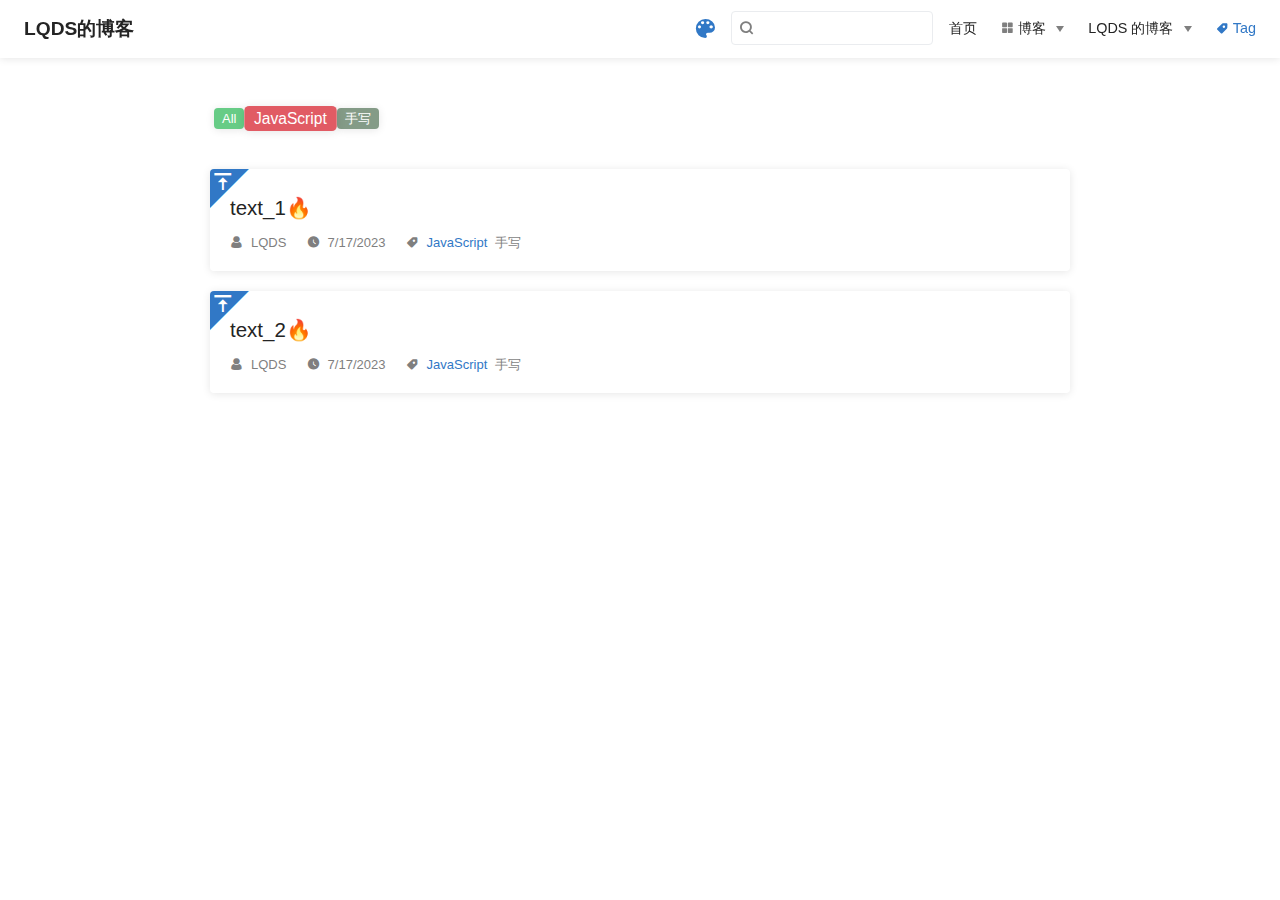
<file: tag/JavaScript/index.html>
<!DOCTYPE html>
<html lang="en-US">
  <head>
    <meta charset="utf-8">
    <meta name="viewport" content="width=device-width,initial-scale=1">
    <title>JavaScript Tags | LQDS的博客</title>
    <meta name="generator" content="VuePress 1.9.9">
    
    <meta name="description" content="欢迎光顾 🍬LQDS 的个人博客🥰">
    
    <link rel="preload" href="/assets/css/0.styles.1849386b.css" as="style"><link rel="preload" href="/assets/js/app.ef3b0fcd.js" as="script"><link rel="preload" href="/assets/js/4.e2da3105.js" as="script"><link rel="preload" href="/assets/js/1.222166f1.js" as="script"><link rel="prefetch" href="/assets/js/10.eddf0971.js"><link rel="prefetch" href="/assets/js/11.7b38c6d3.js"><link rel="prefetch" href="/assets/js/12.c702502f.js"><link rel="prefetch" href="/assets/js/3.044320b3.js"><link rel="prefetch" href="/assets/js/5.f06792f1.js"><link rel="prefetch" href="/assets/js/6.2eec651b.js"><link rel="prefetch" href="/assets/js/7.ecef45f8.js"><link rel="prefetch" href="/assets/js/8.a5861ee8.js"><link rel="prefetch" href="/assets/js/9.69dd2d1b.js">
    <link rel="stylesheet" href="/assets/css/0.styles.1849386b.css">
  </head>
  <body>
    <div id="app" data-server-rendered="true"><div class="theme-container tag-wrapper no-sidebar" data-v-7dd95ae2 data-v-c29f409a><div data-v-7dd95ae2><div class="password-shadow password-wrapper-out" style="display:none;" data-v-59e6cb88 data-v-7dd95ae2 data-v-7dd95ae2><h3 class="title" data-v-59e6cb88>LQDS的博客</h3> <p class="description" data-v-59e6cb88>欢迎光顾 🍬LQDS 的个人博客🥰</p> <label id="box" class="inputBox" data-v-59e6cb88><input type="password" value="" data-v-59e6cb88> <span data-v-59e6cb88>Konck! Knock!</span> <button data-v-59e6cb88>OK</button></label> <div class="footer" data-v-59e6cb88><span data-v-59e6cb88><i class="iconfont reco-theme" data-v-59e6cb88></i> <a target="blank" href="https://vuepress-theme-reco.recoluan.com" data-v-59e6cb88>vuePress-theme-reco</a></span> <span data-v-59e6cb88><i class="iconfont reco-copyright" data-v-59e6cb88></i> <a data-v-59e6cb88><span data-v-59e6cb88>LQDS</span>
          
        <!---->
        2023
      </a></span></div></div> <div class="hide" data-v-7dd95ae2><header class="navbar" data-v-7dd95ae2><div class="sidebar-button"><svg xmlns="http://www.w3.org/2000/svg" aria-hidden="true" role="img" viewBox="0 0 448 512" class="icon"><path fill="currentColor" d="M436 124H12c-6.627 0-12-5.373-12-12V80c0-6.627 5.373-12 12-12h424c6.627 0 12 5.373 12 12v32c0 6.627-5.373 12-12 12zm0 160H12c-6.627 0-12-5.373-12-12v-32c0-6.627 5.373-12 12-12h424c6.627 0 12 5.373 12 12v32c0 6.627-5.373 12-12 12zm0 160H12c-6.627 0-12-5.373-12-12v-32c0-6.627 5.373-12 12-12h424c6.627 0 12 5.373 12 12v32c0 6.627-5.373 12-12 12z"></path></svg></div> <a href="/" class="home-link router-link-active"><!----> <span class="site-name">LQDS的博客</span></a> <div class="links"><div class="color-picker"><a class="color-button"><i class="iconfont reco-color"></i></a> <div class="color-picker-menu" style="display:none;"><div class="mode-options"><h4 class="title">Choose mode</h4> <ul class="color-mode-options"><li class="dark">dark</li><li class="auto active">auto</li><li class="light">light</li></ul></div></div></div> <div class="search-box"><i class="iconfont reco-search"></i> <input aria-label="Search" autocomplete="off" spellcheck="false" value=""> <!----></div> <nav class="nav-links can-hide"><div class="nav-item"><a href="/" class="nav-link"><i class="undefined"></i>
  首页
</a></div><div class="nav-item"><div class="dropdown-wrapper"><a class="dropdown-title"><span class="title"><i class="iconfont reco-category"></i>
      博客
    </span> <span class="arrow right"></span></a> <ul class="nav-dropdown" style="display:none;"><li class="dropdown-item"><!----> <a href="/categories/前端/" class="nav-link"><i class="undefined"></i>
  前端
</a></li></ul></div></div><div class="nav-item"><div class="dropdown-wrapper"><a class="dropdown-title"><span class="title"><i class="undefined"></i>
      LQDS 的博客
    </span> <span class="arrow right"></span></a> <ul class="nav-dropdown" style="display:none;"><li class="dropdown-item"><!----> <a href="https://juejin.cn/user/233526039432445" target="_blank" rel="noopener noreferrer" class="nav-link external"><i class="undefined"></i>
  掘金
  <span><svg xmlns="http://www.w3.org/2000/svg" aria-hidden="true" focusable="false" x="0px" y="0px" viewBox="0 0 100 100" width="15" height="15" class="icon outbound"><path fill="currentColor" d="M18.8,85.1h56l0,0c2.2,0,4-1.8,4-4v-32h-8v28h-48v-48h28v-8h-32l0,0c-2.2,0-4,1.8-4,4v56C14.8,83.3,16.6,85.1,18.8,85.1z"></path> <polygon fill="currentColor" points="45.7,48.7 51.3,54.3 77.2,28.5 77.2,37.2 85.2,37.2 85.2,14.9 62.8,14.9 62.8,22.9 71.5,22.9"></polygon></svg> <span class="sr-only">(opens new window)</span></span></a></li><li class="dropdown-item"><!----> <a href="https://github.com/Xusssyyy" target="_blank" rel="noopener noreferrer" class="nav-link external"><i class="undefined"></i>
  Github
  <span><svg xmlns="http://www.w3.org/2000/svg" aria-hidden="true" focusable="false" x="0px" y="0px" viewBox="0 0 100 100" width="15" height="15" class="icon outbound"><path fill="currentColor" d="M18.8,85.1h56l0,0c2.2,0,4-1.8,4-4v-32h-8v28h-48v-48h28v-8h-32l0,0c-2.2,0-4,1.8-4,4v56C14.8,83.3,16.6,85.1,18.8,85.1z"></path> <polygon fill="currentColor" points="45.7,48.7 51.3,54.3 77.2,28.5 77.2,37.2 85.2,37.2 85.2,14.9 62.8,14.9 62.8,22.9 71.5,22.9"></polygon></svg> <span class="sr-only">(opens new window)</span></span></a></li></ul></div></div><div class="nav-item"><a href="/tag/" class="nav-link router-link-active"><i class="iconfont reco-tag"></i>
  Tag
</a></div> <!----></nav></div></header> <div class="sidebar-mask" data-v-7dd95ae2></div> <aside class="sidebar" data-v-7dd95ae2><div class="personal-info-wrapper" data-v-1fad0c41 data-v-7dd95ae2><!----> <h3 class="name" data-v-1fad0c41>
    LQDS
  </h3> <div class="num" data-v-1fad0c41><div data-v-1fad0c41><h3 data-v-1fad0c41>2</h3> <h6 data-v-1fad0c41>Articles</h6></div> <div data-v-1fad0c41><h3 data-v-1fad0c41>2</h3> <h6 data-v-1fad0c41>Tags</h6></div></div> <ul class="social-links" data-v-1fad0c41></ul> <hr data-v-1fad0c41></div> <nav class="nav-links"><div class="nav-item"><a href="/" class="nav-link"><i class="undefined"></i>
  首页
</a></div><div class="nav-item"><div class="dropdown-wrapper"><a class="dropdown-title"><span class="title"><i class="iconfont reco-category"></i>
      博客
    </span> <span class="arrow right"></span></a> <ul class="nav-dropdown" style="display:none;"><li class="dropdown-item"><!----> <a href="/categories/前端/" class="nav-link"><i class="undefined"></i>
  前端
</a></li></ul></div></div><div class="nav-item"><div class="dropdown-wrapper"><a class="dropdown-title"><span class="title"><i class="undefined"></i>
      LQDS 的博客
    </span> <span class="arrow right"></span></a> <ul class="nav-dropdown" style="display:none;"><li class="dropdown-item"><!----> <a href="https://juejin.cn/user/233526039432445" target="_blank" rel="noopener noreferrer" class="nav-link external"><i class="undefined"></i>
  掘金
  <span><svg xmlns="http://www.w3.org/2000/svg" aria-hidden="true" focusable="false" x="0px" y="0px" viewBox="0 0 100 100" width="15" height="15" class="icon outbound"><path fill="currentColor" d="M18.8,85.1h56l0,0c2.2,0,4-1.8,4-4v-32h-8v28h-48v-48h28v-8h-32l0,0c-2.2,0-4,1.8-4,4v56C14.8,83.3,16.6,85.1,18.8,85.1z"></path> <polygon fill="currentColor" points="45.7,48.7 51.3,54.3 77.2,28.5 77.2,37.2 85.2,37.2 85.2,14.9 62.8,14.9 62.8,22.9 71.5,22.9"></polygon></svg> <span class="sr-only">(opens new window)</span></span></a></li><li class="dropdown-item"><!----> <a href="https://github.com/Xusssyyy" target="_blank" rel="noopener noreferrer" class="nav-link external"><i class="undefined"></i>
  Github
  <span><svg xmlns="http://www.w3.org/2000/svg" aria-hidden="true" focusable="false" x="0px" y="0px" viewBox="0 0 100 100" width="15" height="15" class="icon outbound"><path fill="currentColor" d="M18.8,85.1h56l0,0c2.2,0,4-1.8,4-4v-32h-8v28h-48v-48h28v-8h-32l0,0c-2.2,0-4,1.8-4,4v56C14.8,83.3,16.6,85.1,18.8,85.1z"></path> <polygon fill="currentColor" points="45.7,48.7 51.3,54.3 77.2,28.5 77.2,37.2 85.2,37.2 85.2,14.9 62.8,14.9 62.8,22.9 71.5,22.9"></polygon></svg> <span class="sr-only">(opens new window)</span></span></a></li></ul></div></div><div class="nav-item"><a href="/tag/" class="nav-link router-link-active"><i class="iconfont reco-tag"></i>
  Tag
</a></div> <!----></nav> <!----> </aside> <div class="password-shadow password-wrapper-in" style="display:none;" data-v-59e6cb88 data-v-7dd95ae2><h3 class="title" data-v-59e6cb88>JavaScript Tags</h3> <!----> <label id="box" class="inputBox" data-v-59e6cb88><input type="password" value="" data-v-59e6cb88> <span data-v-59e6cb88>Konck! Knock!</span> <button data-v-59e6cb88>OK</button></label> <div class="footer" data-v-59e6cb88><span data-v-59e6cb88><i class="iconfont reco-theme" data-v-59e6cb88></i> <a target="blank" href="https://vuepress-theme-reco.recoluan.com" data-v-59e6cb88>vuePress-theme-reco</a></span> <span data-v-59e6cb88><i class="iconfont reco-copyright" data-v-59e6cb88></i> <a data-v-59e6cb88><span data-v-59e6cb88>LQDS</span>
          
        <!---->
        2023
      </a></span></div></div> <div data-v-7dd95ae2><div class="tags tags" data-v-cbf58c6c data-v-c29f409a><span style="background-color:#fb9b5f;display:;" data-v-cbf58c6c>All</span><span class="active" style="background-color:#e15b64;display:;" data-v-cbf58c6c>JavaScript</span><span style="background-color:#3498db;display:;" data-v-cbf58c6c>手写</span></div> <div class="abstract-wrapper list" data-v-21a20f36 data-v-c29f409a><div class="abstract-item" data-v-73a63558 data-v-21a20f36><i class="iconfont reco-sticky" data-v-73a63558></i> <div class="title" data-v-73a63558><!----> <a href="/blogs/1.html" data-v-73a63558>text_1🔥</a></div> <div class="abstract" data-v-73a63558></div> <div data-v-8a445198 data-v-73a63558><i class="iconfont reco-account" data-v-8a445198><span data-v-8a445198>LQDS</span></i> <i class="iconfont reco-date" data-v-8a445198><span data-v-8a445198>7/17/2023</span></i> <!----> <i class="tags iconfont reco-tag" data-v-8a445198><span class="tag-item active" data-v-8a445198>JavaScript</span><span class="tag-item" data-v-8a445198>手写</span></i></div></div><div class="abstract-item" data-v-73a63558 data-v-21a20f36><i class="iconfont reco-sticky" data-v-73a63558></i> <div class="title" data-v-73a63558><!----> <a href="/blogs/2.html" data-v-73a63558>text_2🔥</a></div> <div class="abstract" data-v-73a63558></div> <div data-v-8a445198 data-v-73a63558><i class="iconfont reco-account" data-v-8a445198><span data-v-8a445198>LQDS</span></i> <i class="iconfont reco-date" data-v-8a445198><span data-v-8a445198>7/17/2023</span></i> <!----> <i class="tags iconfont reco-tag" data-v-8a445198><span class="tag-item active" data-v-8a445198>JavaScript</span><span class="tag-item" data-v-8a445198>手写</span></i></div></div> <div class="pagation pagation" style="display:none;" data-v-22b6649c data-v-21a20f36><div class="pagation-list" data-v-22b6649c><span unselectable="on" class="jump" style="display:none;" data-v-22b6649c>Prev</span> <!----> <!----> <span class="jump bgprimary" data-v-22b6649c>1</span> <!----> <!----> <!----> <span class="jumppoint" data-v-22b6649c>Jump To</span> <span class="jumpinp" data-v-22b6649c><input type="text" value="" data-v-22b6649c></span> <span class="jump gobtn" data-v-22b6649c>Go</span></div></div></div></div> <ul class="sub-sidebar sub-sidebar-wrapper" style="width:0;" data-v-b57cc07c data-v-7dd95ae2></ul></div></div></div><div class="global-ui"><div class="back-to-ceiling" style="right:1rem;bottom:6rem;width:2.5rem;height:2.5rem;border-radius:.25rem;line-height:2.5rem;display:none;" data-v-c6073ba8 data-v-c6073ba8><svg t="1574745035067" viewBox="0 0 1024 1024" version="1.1" xmlns="http://www.w3.org/2000/svg" p-id="5404" class="icon" data-v-c6073ba8><path d="M526.60727968 10.90185116a27.675 27.675 0 0 0-29.21455937 0c-131.36607665 82.28402758-218.69155461 228.01873535-218.69155402 394.07834331a462.20625001 462.20625001 0 0 0 5.36959153 69.94390903c1.00431239 6.55289093-0.34802892 13.13561351-3.76865779 18.80351572-32.63518765 54.11355614-51.75690182 118.55860487-51.7569018 187.94566865a371.06718723 371.06718723 0 0 0 11.50484808 91.98906777c6.53300375 25.50556257 41.68394495 28.14064038 52.69160883 4.22606766 17.37162448-37.73630017 42.14135425-72.50938081 72.80769204-103.21549295 2.18761121 3.04276886 4.15646224 6.24463696 6.40373557 9.22774369a1871.4375 1871.4375 0 0 0 140.04691725 5.34970492 1866.36093723 1866.36093723 0 0 0 140.04691723-5.34970492c2.24727335-2.98310674 4.21612437-6.18497483 6.3937923-9.2178004 30.66633723 30.70611158 55.4360664 65.4791928 72.80769147 103.21549355 11.00766384 23.91457269 46.15860503 21.27949489 52.69160879-4.22606768a371.15156223 371.15156223 0 0 0 11.514792-91.99901164c0-69.36717486-19.13165746-133.82216804-51.75690182-187.92578088-3.42062944-5.66790279-4.76302748-12.26056868-3.76865837-18.80351632a462.20625001 462.20625001 0 0 0 5.36959269-69.943909c-0.00994388-166.08943902-87.32547796-311.81420293-218.6915546-394.09823051zM605.93803103 357.87693858a93.93749974 93.93749974 0 1 1-187.89594924 6.1e-7 93.93749974 93.93749974 0 0 1 187.89594924-6.1e-7z" p-id="5405" data-v-c6073ba8></path><path d="M429.50777625 765.63860547C429.50777625 803.39355007 466.44236686 1000.39046097 512.00932183 1000.39046097c45.56695499 0 82.4922232-197.00623328 82.5015456-234.7518555 0-37.75494459-36.9345906-68.35043303-82.4922232-68.34111062-45.57627738-0.00932239-82.52019037 30.59548842-82.51086798 68.34111062z" p-id="5406" data-v-c6073ba8></path></svg></div></div></div>
    <script src="/assets/js/app.ef3b0fcd.js" defer></script><script src="/assets/js/4.e2da3105.js" defer></script><script src="/assets/js/1.222166f1.js" defer></script>
  </body>
</html>
</file>
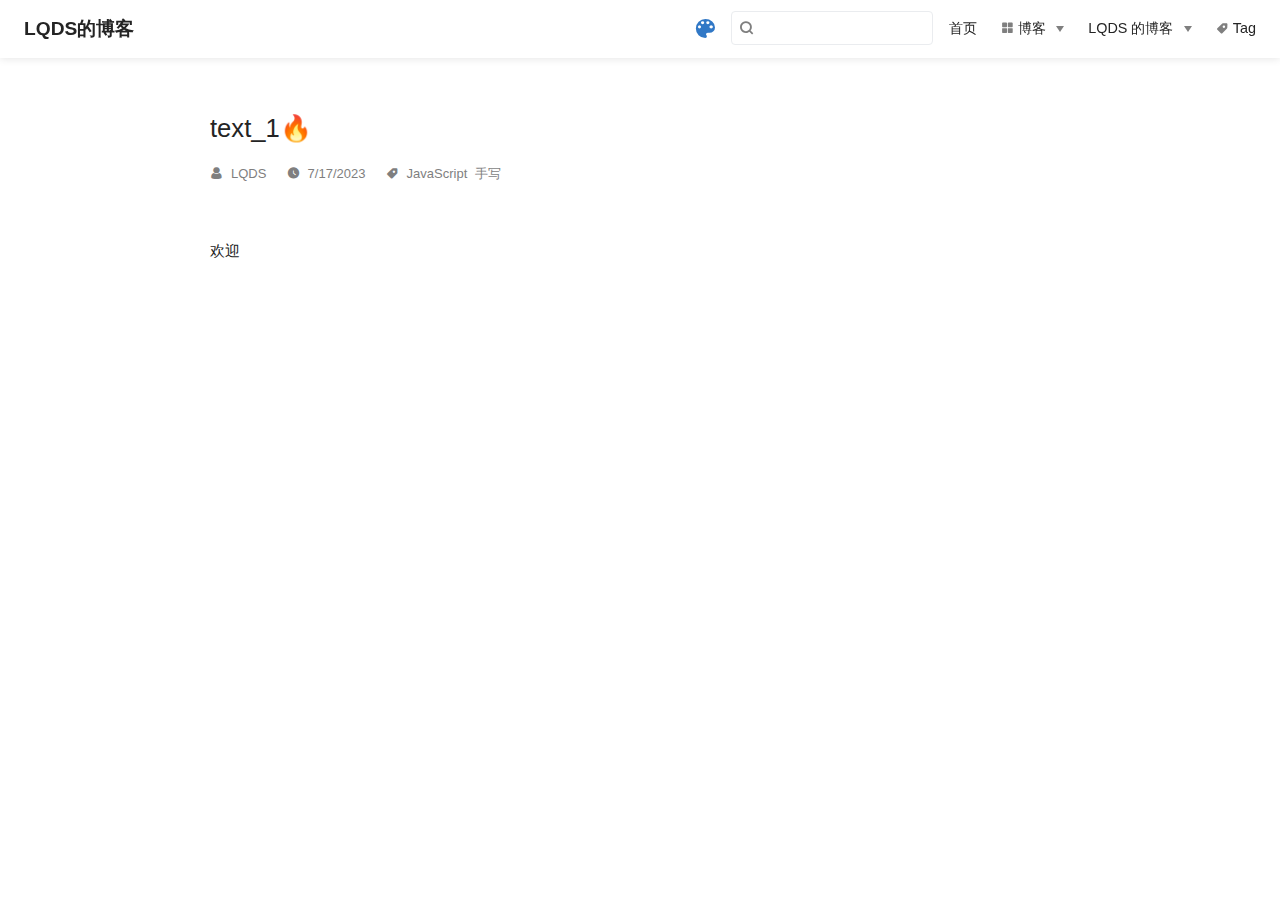
<file: blogs/1.html>
<!DOCTYPE html>
<html lang="en-US">
  <head>
    <meta charset="utf-8">
    <meta name="viewport" content="width=device-width,initial-scale=1">
    <title>text_1🔥 | LQDS的博客</title>
    <meta name="generator" content="VuePress 1.9.9">
    
    <meta name="description" content="欢迎光顾 🍬LQDS 的个人博客🥰">
    
    <link rel="preload" href="/assets/css/0.styles.1849386b.css" as="style"><link rel="preload" href="/assets/js/app.ef3b0fcd.js" as="script"><link rel="preload" href="/assets/js/3.044320b3.js" as="script"><link rel="preload" href="/assets/js/1.222166f1.js" as="script"><link rel="preload" href="/assets/js/11.7b38c6d3.js" as="script"><link rel="prefetch" href="/assets/js/10.eddf0971.js"><link rel="prefetch" href="/assets/js/12.c702502f.js"><link rel="prefetch" href="/assets/js/4.e2da3105.js"><link rel="prefetch" href="/assets/js/5.f06792f1.js"><link rel="prefetch" href="/assets/js/6.2eec651b.js"><link rel="prefetch" href="/assets/js/7.ecef45f8.js"><link rel="prefetch" href="/assets/js/8.a5861ee8.js"><link rel="prefetch" href="/assets/js/9.69dd2d1b.js">
    <link rel="stylesheet" href="/assets/css/0.styles.1849386b.css">
  </head>
  <body>
    <div id="app" data-server-rendered="true"><div class="theme-container no-sidebar" data-v-7dd95ae2><div data-v-7dd95ae2><div class="password-shadow password-wrapper-out" style="display:none;" data-v-59e6cb88 data-v-7dd95ae2 data-v-7dd95ae2><h3 class="title" data-v-59e6cb88>LQDS的博客</h3> <p class="description" data-v-59e6cb88>欢迎光顾 🍬LQDS 的个人博客🥰</p> <label id="box" class="inputBox" data-v-59e6cb88><input type="password" value="" data-v-59e6cb88> <span data-v-59e6cb88>Konck! Knock!</span> <button data-v-59e6cb88>OK</button></label> <div class="footer" data-v-59e6cb88><span data-v-59e6cb88><i class="iconfont reco-theme" data-v-59e6cb88></i> <a target="blank" href="https://vuepress-theme-reco.recoluan.com" data-v-59e6cb88>vuePress-theme-reco</a></span> <span data-v-59e6cb88><i class="iconfont reco-copyright" data-v-59e6cb88></i> <a data-v-59e6cb88><span data-v-59e6cb88>LQDS</span>
          
        <!---->
        2023
      </a></span></div></div> <div class="hide" data-v-7dd95ae2><header class="navbar" data-v-7dd95ae2><div class="sidebar-button"><svg xmlns="http://www.w3.org/2000/svg" aria-hidden="true" role="img" viewBox="0 0 448 512" class="icon"><path fill="currentColor" d="M436 124H12c-6.627 0-12-5.373-12-12V80c0-6.627 5.373-12 12-12h424c6.627 0 12 5.373 12 12v32c0 6.627-5.373 12-12 12zm0 160H12c-6.627 0-12-5.373-12-12v-32c0-6.627 5.373-12 12-12h424c6.627 0 12 5.373 12 12v32c0 6.627-5.373 12-12 12zm0 160H12c-6.627 0-12-5.373-12-12v-32c0-6.627 5.373-12 12-12h424c6.627 0 12 5.373 12 12v32c0 6.627-5.373 12-12 12z"></path></svg></div> <a href="/" class="home-link router-link-active"><!----> <span class="site-name">LQDS的博客</span></a> <div class="links"><div class="color-picker"><a class="color-button"><i class="iconfont reco-color"></i></a> <div class="color-picker-menu" style="display:none;"><div class="mode-options"><h4 class="title">Choose mode</h4> <ul class="color-mode-options"><li class="dark">dark</li><li class="auto active">auto</li><li class="light">light</li></ul></div></div></div> <div class="search-box"><i class="iconfont reco-search"></i> <input aria-label="Search" autocomplete="off" spellcheck="false" value=""> <!----></div> <nav class="nav-links can-hide"><div class="nav-item"><a href="/" class="nav-link"><i class="undefined"></i>
  首页
</a></div><div class="nav-item"><div class="dropdown-wrapper"><a class="dropdown-title"><span class="title"><i class="iconfont reco-category"></i>
      博客
    </span> <span class="arrow right"></span></a> <ul class="nav-dropdown" style="display:none;"><li class="dropdown-item"><!----> <a href="/categories/前端/" class="nav-link"><i class="undefined"></i>
  前端
</a></li></ul></div></div><div class="nav-item"><div class="dropdown-wrapper"><a class="dropdown-title"><span class="title"><i class="undefined"></i>
      LQDS 的博客
    </span> <span class="arrow right"></span></a> <ul class="nav-dropdown" style="display:none;"><li class="dropdown-item"><!----> <a href="https://juejin.cn/user/233526039432445" target="_blank" rel="noopener noreferrer" class="nav-link external"><i class="undefined"></i>
  掘金
  <span><svg xmlns="http://www.w3.org/2000/svg" aria-hidden="true" focusable="false" x="0px" y="0px" viewBox="0 0 100 100" width="15" height="15" class="icon outbound"><path fill="currentColor" d="M18.8,85.1h56l0,0c2.2,0,4-1.8,4-4v-32h-8v28h-48v-48h28v-8h-32l0,0c-2.2,0-4,1.8-4,4v56C14.8,83.3,16.6,85.1,18.8,85.1z"></path> <polygon fill="currentColor" points="45.7,48.7 51.3,54.3 77.2,28.5 77.2,37.2 85.2,37.2 85.2,14.9 62.8,14.9 62.8,22.9 71.5,22.9"></polygon></svg> <span class="sr-only">(opens new window)</span></span></a></li><li class="dropdown-item"><!----> <a href="https://github.com/Xusssyyy" target="_blank" rel="noopener noreferrer" class="nav-link external"><i class="undefined"></i>
  Github
  <span><svg xmlns="http://www.w3.org/2000/svg" aria-hidden="true" focusable="false" x="0px" y="0px" viewBox="0 0 100 100" width="15" height="15" class="icon outbound"><path fill="currentColor" d="M18.8,85.1h56l0,0c2.2,0,4-1.8,4-4v-32h-8v28h-48v-48h28v-8h-32l0,0c-2.2,0-4,1.8-4,4v56C14.8,83.3,16.6,85.1,18.8,85.1z"></path> <polygon fill="currentColor" points="45.7,48.7 51.3,54.3 77.2,28.5 77.2,37.2 85.2,37.2 85.2,14.9 62.8,14.9 62.8,22.9 71.5,22.9"></polygon></svg> <span class="sr-only">(opens new window)</span></span></a></li></ul></div></div><div class="nav-item"><a href="/tag/" class="nav-link"><i class="iconfont reco-tag"></i>
  Tag
</a></div> <!----></nav></div></header> <div class="sidebar-mask" data-v-7dd95ae2></div> <aside class="sidebar" data-v-7dd95ae2><div class="personal-info-wrapper" data-v-1fad0c41 data-v-7dd95ae2><!----> <h3 class="name" data-v-1fad0c41>
    LQDS
  </h3> <div class="num" data-v-1fad0c41><div data-v-1fad0c41><h3 data-v-1fad0c41>2</h3> <h6 data-v-1fad0c41>Articles</h6></div> <div data-v-1fad0c41><h3 data-v-1fad0c41>2</h3> <h6 data-v-1fad0c41>Tags</h6></div></div> <ul class="social-links" data-v-1fad0c41></ul> <hr data-v-1fad0c41></div> <nav class="nav-links"><div class="nav-item"><a href="/" class="nav-link"><i class="undefined"></i>
  首页
</a></div><div class="nav-item"><div class="dropdown-wrapper"><a class="dropdown-title"><span class="title"><i class="iconfont reco-category"></i>
      博客
    </span> <span class="arrow right"></span></a> <ul class="nav-dropdown" style="display:none;"><li class="dropdown-item"><!----> <a href="/categories/前端/" class="nav-link"><i class="undefined"></i>
  前端
</a></li></ul></div></div><div class="nav-item"><div class="dropdown-wrapper"><a class="dropdown-title"><span class="title"><i class="undefined"></i>
      LQDS 的博客
    </span> <span class="arrow right"></span></a> <ul class="nav-dropdown" style="display:none;"><li class="dropdown-item"><!----> <a href="https://juejin.cn/user/233526039432445" target="_blank" rel="noopener noreferrer" class="nav-link external"><i class="undefined"></i>
  掘金
  <span><svg xmlns="http://www.w3.org/2000/svg" aria-hidden="true" focusable="false" x="0px" y="0px" viewBox="0 0 100 100" width="15" height="15" class="icon outbound"><path fill="currentColor" d="M18.8,85.1h56l0,0c2.2,0,4-1.8,4-4v-32h-8v28h-48v-48h28v-8h-32l0,0c-2.2,0-4,1.8-4,4v56C14.8,83.3,16.6,85.1,18.8,85.1z"></path> <polygon fill="currentColor" points="45.7,48.7 51.3,54.3 77.2,28.5 77.2,37.2 85.2,37.2 85.2,14.9 62.8,14.9 62.8,22.9 71.5,22.9"></polygon></svg> <span class="sr-only">(opens new window)</span></span></a></li><li class="dropdown-item"><!----> <a href="https://github.com/Xusssyyy" target="_blank" rel="noopener noreferrer" class="nav-link external"><i class="undefined"></i>
  Github
  <span><svg xmlns="http://www.w3.org/2000/svg" aria-hidden="true" focusable="false" x="0px" y="0px" viewBox="0 0 100 100" width="15" height="15" class="icon outbound"><path fill="currentColor" d="M18.8,85.1h56l0,0c2.2,0,4-1.8,4-4v-32h-8v28h-48v-48h28v-8h-32l0,0c-2.2,0-4,1.8-4,4v56C14.8,83.3,16.6,85.1,18.8,85.1z"></path> <polygon fill="currentColor" points="45.7,48.7 51.3,54.3 77.2,28.5 77.2,37.2 85.2,37.2 85.2,14.9 62.8,14.9 62.8,22.9 71.5,22.9"></polygon></svg> <span class="sr-only">(opens new window)</span></span></a></li></ul></div></div><div class="nav-item"><a href="/tag/" class="nav-link"><i class="iconfont reco-tag"></i>
  Tag
</a></div> <!----></nav> <!----> </aside> <div class="password-shadow password-wrapper-in" style="display:none;" data-v-59e6cb88 data-v-7dd95ae2><h3 class="title" data-v-59e6cb88>text_1🔥</h3> <!----> <label id="box" class="inputBox" data-v-59e6cb88><input type="password" value="" data-v-59e6cb88> <span data-v-59e6cb88>Konck! Knock!</span> <button data-v-59e6cb88>OK</button></label> <div class="footer" data-v-59e6cb88><span data-v-59e6cb88><i class="iconfont reco-theme" data-v-59e6cb88></i> <a target="blank" href="https://vuepress-theme-reco.recoluan.com" data-v-59e6cb88>vuePress-theme-reco</a></span> <span data-v-59e6cb88><i class="iconfont reco-copyright" data-v-59e6cb88></i> <a data-v-59e6cb88><span data-v-59e6cb88>LQDS</span>
          
        <!---->
        2023
      </a></span></div></div> <div data-v-7dd95ae2><div data-v-7dd95ae2><main class="page" style="padding-right:0;"><section style="display:;"><div class="page-title"><h1 class="title">text_1🔥</h1> <div data-v-8a445198><i class="iconfont reco-account" data-v-8a445198><span data-v-8a445198>LQDS</span></i> <i class="iconfont reco-date" data-v-8a445198><span data-v-8a445198>7/17/2023</span></i> <!----> <i class="tags iconfont reco-tag" data-v-8a445198><span class="tag-item" data-v-8a445198>JavaScript</span><span class="tag-item" data-v-8a445198>手写</span></i></div></div> <div class="theme-reco-content content__default"><p>欢迎</p></div></section> <footer class="page-edit"><!----> <!----></footer> <!----> <div class="comments-wrapper"><!----></div></main></div> <!----></div> <ul class="sub-sidebar sub-sidebar-wrapper" style="width:0;" data-v-b57cc07c data-v-7dd95ae2></ul></div></div></div><div class="global-ui"><div class="back-to-ceiling" style="right:1rem;bottom:6rem;width:2.5rem;height:2.5rem;border-radius:.25rem;line-height:2.5rem;display:none;" data-v-c6073ba8 data-v-c6073ba8><svg t="1574745035067" viewBox="0 0 1024 1024" version="1.1" xmlns="http://www.w3.org/2000/svg" p-id="5404" class="icon" data-v-c6073ba8><path d="M526.60727968 10.90185116a27.675 27.675 0 0 0-29.21455937 0c-131.36607665 82.28402758-218.69155461 228.01873535-218.69155402 394.07834331a462.20625001 462.20625001 0 0 0 5.36959153 69.94390903c1.00431239 6.55289093-0.34802892 13.13561351-3.76865779 18.80351572-32.63518765 54.11355614-51.75690182 118.55860487-51.7569018 187.94566865a371.06718723 371.06718723 0 0 0 11.50484808 91.98906777c6.53300375 25.50556257 41.68394495 28.14064038 52.69160883 4.22606766 17.37162448-37.73630017 42.14135425-72.50938081 72.80769204-103.21549295 2.18761121 3.04276886 4.15646224 6.24463696 6.40373557 9.22774369a1871.4375 1871.4375 0 0 0 140.04691725 5.34970492 1866.36093723 1866.36093723 0 0 0 140.04691723-5.34970492c2.24727335-2.98310674 4.21612437-6.18497483 6.3937923-9.2178004 30.66633723 30.70611158 55.4360664 65.4791928 72.80769147 103.21549355 11.00766384 23.91457269 46.15860503 21.27949489 52.69160879-4.22606768a371.15156223 371.15156223 0 0 0 11.514792-91.99901164c0-69.36717486-19.13165746-133.82216804-51.75690182-187.92578088-3.42062944-5.66790279-4.76302748-12.26056868-3.76865837-18.80351632a462.20625001 462.20625001 0 0 0 5.36959269-69.943909c-0.00994388-166.08943902-87.32547796-311.81420293-218.6915546-394.09823051zM605.93803103 357.87693858a93.93749974 93.93749974 0 1 1-187.89594924 6.1e-7 93.93749974 93.93749974 0 0 1 187.89594924-6.1e-7z" p-id="5405" data-v-c6073ba8></path><path d="M429.50777625 765.63860547C429.50777625 803.39355007 466.44236686 1000.39046097 512.00932183 1000.39046097c45.56695499 0 82.4922232-197.00623328 82.5015456-234.7518555 0-37.75494459-36.9345906-68.35043303-82.4922232-68.34111062-45.57627738-0.00932239-82.52019037 30.59548842-82.51086798 68.34111062z" p-id="5406" data-v-c6073ba8></path></svg></div></div></div>
    <script src="/assets/js/app.ef3b0fcd.js" defer></script><script src="/assets/js/3.044320b3.js" defer></script><script src="/assets/js/1.222166f1.js" defer></script><script src="/assets/js/11.7b38c6d3.js" defer></script>
  </body>
</html>
</file>
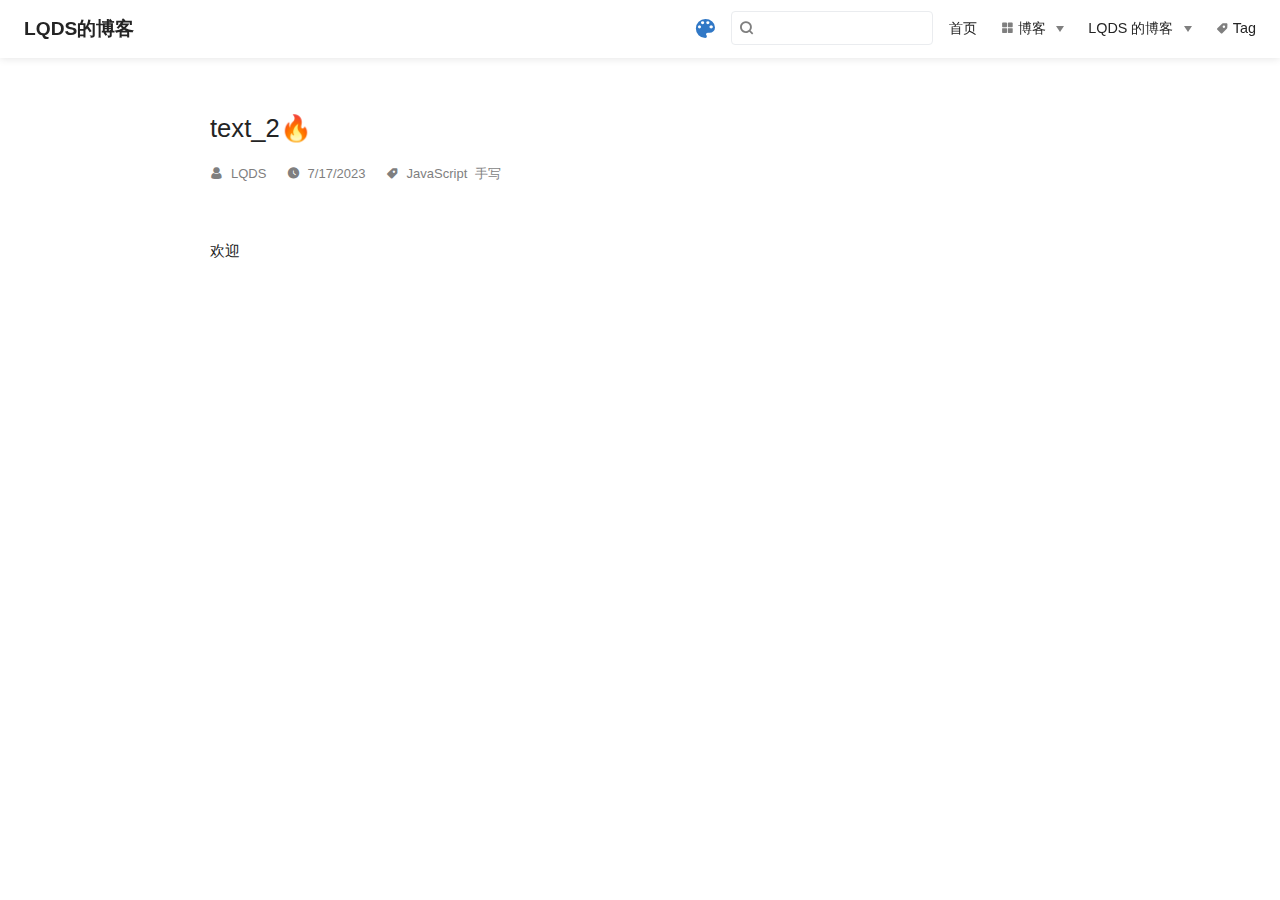
<file: blogs/2.html>
<!DOCTYPE html>
<html lang="en-US">
  <head>
    <meta charset="utf-8">
    <meta name="viewport" content="width=device-width,initial-scale=1">
    <title>text_2🔥 | LQDS的博客</title>
    <meta name="generator" content="VuePress 1.9.9">
    
    <meta name="description" content="欢迎光顾 🍬LQDS 的个人博客🥰">
    
    <link rel="preload" href="/assets/css/0.styles.1849386b.css" as="style"><link rel="preload" href="/assets/js/app.ef3b0fcd.js" as="script"><link rel="preload" href="/assets/js/3.044320b3.js" as="script"><link rel="preload" href="/assets/js/1.222166f1.js" as="script"><link rel="preload" href="/assets/js/12.c702502f.js" as="script"><link rel="prefetch" href="/assets/js/10.eddf0971.js"><link rel="prefetch" href="/assets/js/11.7b38c6d3.js"><link rel="prefetch" href="/assets/js/4.e2da3105.js"><link rel="prefetch" href="/assets/js/5.f06792f1.js"><link rel="prefetch" href="/assets/js/6.2eec651b.js"><link rel="prefetch" href="/assets/js/7.ecef45f8.js"><link rel="prefetch" href="/assets/js/8.a5861ee8.js"><link rel="prefetch" href="/assets/js/9.69dd2d1b.js">
    <link rel="stylesheet" href="/assets/css/0.styles.1849386b.css">
  </head>
  <body>
    <div id="app" data-server-rendered="true"><div class="theme-container no-sidebar" data-v-7dd95ae2><div data-v-7dd95ae2><div class="password-shadow password-wrapper-out" style="display:none;" data-v-59e6cb88 data-v-7dd95ae2 data-v-7dd95ae2><h3 class="title" data-v-59e6cb88>LQDS的博客</h3> <p class="description" data-v-59e6cb88>欢迎光顾 🍬LQDS 的个人博客🥰</p> <label id="box" class="inputBox" data-v-59e6cb88><input type="password" value="" data-v-59e6cb88> <span data-v-59e6cb88>Konck! Knock!</span> <button data-v-59e6cb88>OK</button></label> <div class="footer" data-v-59e6cb88><span data-v-59e6cb88><i class="iconfont reco-theme" data-v-59e6cb88></i> <a target="blank" href="https://vuepress-theme-reco.recoluan.com" data-v-59e6cb88>vuePress-theme-reco</a></span> <span data-v-59e6cb88><i class="iconfont reco-copyright" data-v-59e6cb88></i> <a data-v-59e6cb88><span data-v-59e6cb88>LQDS</span>
          
        <!---->
        2023
      </a></span></div></div> <div class="hide" data-v-7dd95ae2><header class="navbar" data-v-7dd95ae2><div class="sidebar-button"><svg xmlns="http://www.w3.org/2000/svg" aria-hidden="true" role="img" viewBox="0 0 448 512" class="icon"><path fill="currentColor" d="M436 124H12c-6.627 0-12-5.373-12-12V80c0-6.627 5.373-12 12-12h424c6.627 0 12 5.373 12 12v32c0 6.627-5.373 12-12 12zm0 160H12c-6.627 0-12-5.373-12-12v-32c0-6.627 5.373-12 12-12h424c6.627 0 12 5.373 12 12v32c0 6.627-5.373 12-12 12zm0 160H12c-6.627 0-12-5.373-12-12v-32c0-6.627 5.373-12 12-12h424c6.627 0 12 5.373 12 12v32c0 6.627-5.373 12-12 12z"></path></svg></div> <a href="/" class="home-link router-link-active"><!----> <span class="site-name">LQDS的博客</span></a> <div class="links"><div class="color-picker"><a class="color-button"><i class="iconfont reco-color"></i></a> <div class="color-picker-menu" style="display:none;"><div class="mode-options"><h4 class="title">Choose mode</h4> <ul class="color-mode-options"><li class="dark">dark</li><li class="auto active">auto</li><li class="light">light</li></ul></div></div></div> <div class="search-box"><i class="iconfont reco-search"></i> <input aria-label="Search" autocomplete="off" spellcheck="false" value=""> <!----></div> <nav class="nav-links can-hide"><div class="nav-item"><a href="/" class="nav-link"><i class="undefined"></i>
  首页
</a></div><div class="nav-item"><div class="dropdown-wrapper"><a class="dropdown-title"><span class="title"><i class="iconfont reco-category"></i>
      博客
    </span> <span class="arrow right"></span></a> <ul class="nav-dropdown" style="display:none;"><li class="dropdown-item"><!----> <a href="/categories/前端/" class="nav-link"><i class="undefined"></i>
  前端
</a></li></ul></div></div><div class="nav-item"><div class="dropdown-wrapper"><a class="dropdown-title"><span class="title"><i class="undefined"></i>
      LQDS 的博客
    </span> <span class="arrow right"></span></a> <ul class="nav-dropdown" style="display:none;"><li class="dropdown-item"><!----> <a href="https://juejin.cn/user/233526039432445" target="_blank" rel="noopener noreferrer" class="nav-link external"><i class="undefined"></i>
  掘金
  <span><svg xmlns="http://www.w3.org/2000/svg" aria-hidden="true" focusable="false" x="0px" y="0px" viewBox="0 0 100 100" width="15" height="15" class="icon outbound"><path fill="currentColor" d="M18.8,85.1h56l0,0c2.2,0,4-1.8,4-4v-32h-8v28h-48v-48h28v-8h-32l0,0c-2.2,0-4,1.8-4,4v56C14.8,83.3,16.6,85.1,18.8,85.1z"></path> <polygon fill="currentColor" points="45.7,48.7 51.3,54.3 77.2,28.5 77.2,37.2 85.2,37.2 85.2,14.9 62.8,14.9 62.8,22.9 71.5,22.9"></polygon></svg> <span class="sr-only">(opens new window)</span></span></a></li><li class="dropdown-item"><!----> <a href="https://github.com/Xusssyyy" target="_blank" rel="noopener noreferrer" class="nav-link external"><i class="undefined"></i>
  Github
  <span><svg xmlns="http://www.w3.org/2000/svg" aria-hidden="true" focusable="false" x="0px" y="0px" viewBox="0 0 100 100" width="15" height="15" class="icon outbound"><path fill="currentColor" d="M18.8,85.1h56l0,0c2.2,0,4-1.8,4-4v-32h-8v28h-48v-48h28v-8h-32l0,0c-2.2,0-4,1.8-4,4v56C14.8,83.3,16.6,85.1,18.8,85.1z"></path> <polygon fill="currentColor" points="45.7,48.7 51.3,54.3 77.2,28.5 77.2,37.2 85.2,37.2 85.2,14.9 62.8,14.9 62.8,22.9 71.5,22.9"></polygon></svg> <span class="sr-only">(opens new window)</span></span></a></li></ul></div></div><div class="nav-item"><a href="/tag/" class="nav-link"><i class="iconfont reco-tag"></i>
  Tag
</a></div> <!----></nav></div></header> <div class="sidebar-mask" data-v-7dd95ae2></div> <aside class="sidebar" data-v-7dd95ae2><div class="personal-info-wrapper" data-v-1fad0c41 data-v-7dd95ae2><!----> <h3 class="name" data-v-1fad0c41>
    LQDS
  </h3> <div class="num" data-v-1fad0c41><div data-v-1fad0c41><h3 data-v-1fad0c41>2</h3> <h6 data-v-1fad0c41>Articles</h6></div> <div data-v-1fad0c41><h3 data-v-1fad0c41>2</h3> <h6 data-v-1fad0c41>Tags</h6></div></div> <ul class="social-links" data-v-1fad0c41></ul> <hr data-v-1fad0c41></div> <nav class="nav-links"><div class="nav-item"><a href="/" class="nav-link"><i class="undefined"></i>
  首页
</a></div><div class="nav-item"><div class="dropdown-wrapper"><a class="dropdown-title"><span class="title"><i class="iconfont reco-category"></i>
      博客
    </span> <span class="arrow right"></span></a> <ul class="nav-dropdown" style="display:none;"><li class="dropdown-item"><!----> <a href="/categories/前端/" class="nav-link"><i class="undefined"></i>
  前端
</a></li></ul></div></div><div class="nav-item"><div class="dropdown-wrapper"><a class="dropdown-title"><span class="title"><i class="undefined"></i>
      LQDS 的博客
    </span> <span class="arrow right"></span></a> <ul class="nav-dropdown" style="display:none;"><li class="dropdown-item"><!----> <a href="https://juejin.cn/user/233526039432445" target="_blank" rel="noopener noreferrer" class="nav-link external"><i class="undefined"></i>
  掘金
  <span><svg xmlns="http://www.w3.org/2000/svg" aria-hidden="true" focusable="false" x="0px" y="0px" viewBox="0 0 100 100" width="15" height="15" class="icon outbound"><path fill="currentColor" d="M18.8,85.1h56l0,0c2.2,0,4-1.8,4-4v-32h-8v28h-48v-48h28v-8h-32l0,0c-2.2,0-4,1.8-4,4v56C14.8,83.3,16.6,85.1,18.8,85.1z"></path> <polygon fill="currentColor" points="45.7,48.7 51.3,54.3 77.2,28.5 77.2,37.2 85.2,37.2 85.2,14.9 62.8,14.9 62.8,22.9 71.5,22.9"></polygon></svg> <span class="sr-only">(opens new window)</span></span></a></li><li class="dropdown-item"><!----> <a href="https://github.com/Xusssyyy" target="_blank" rel="noopener noreferrer" class="nav-link external"><i class="undefined"></i>
  Github
  <span><svg xmlns="http://www.w3.org/2000/svg" aria-hidden="true" focusable="false" x="0px" y="0px" viewBox="0 0 100 100" width="15" height="15" class="icon outbound"><path fill="currentColor" d="M18.8,85.1h56l0,0c2.2,0,4-1.8,4-4v-32h-8v28h-48v-48h28v-8h-32l0,0c-2.2,0-4,1.8-4,4v56C14.8,83.3,16.6,85.1,18.8,85.1z"></path> <polygon fill="currentColor" points="45.7,48.7 51.3,54.3 77.2,28.5 77.2,37.2 85.2,37.2 85.2,14.9 62.8,14.9 62.8,22.9 71.5,22.9"></polygon></svg> <span class="sr-only">(opens new window)</span></span></a></li></ul></div></div><div class="nav-item"><a href="/tag/" class="nav-link"><i class="iconfont reco-tag"></i>
  Tag
</a></div> <!----></nav> <!----> </aside> <div class="password-shadow password-wrapper-in" style="display:none;" data-v-59e6cb88 data-v-7dd95ae2><h3 class="title" data-v-59e6cb88>text_2🔥</h3> <!----> <label id="box" class="inputBox" data-v-59e6cb88><input type="password" value="" data-v-59e6cb88> <span data-v-59e6cb88>Konck! Knock!</span> <button data-v-59e6cb88>OK</button></label> <div class="footer" data-v-59e6cb88><span data-v-59e6cb88><i class="iconfont reco-theme" data-v-59e6cb88></i> <a target="blank" href="https://vuepress-theme-reco.recoluan.com" data-v-59e6cb88>vuePress-theme-reco</a></span> <span data-v-59e6cb88><i class="iconfont reco-copyright" data-v-59e6cb88></i> <a data-v-59e6cb88><span data-v-59e6cb88>LQDS</span>
          
        <!---->
        2023
      </a></span></div></div> <div data-v-7dd95ae2><div data-v-7dd95ae2><main class="page" style="padding-right:0;"><section style="display:;"><div class="page-title"><h1 class="title">text_2🔥</h1> <div data-v-8a445198><i class="iconfont reco-account" data-v-8a445198><span data-v-8a445198>LQDS</span></i> <i class="iconfont reco-date" data-v-8a445198><span data-v-8a445198>7/17/2023</span></i> <!----> <i class="tags iconfont reco-tag" data-v-8a445198><span class="tag-item" data-v-8a445198>JavaScript</span><span class="tag-item" data-v-8a445198>手写</span></i></div></div> <div class="theme-reco-content content__default"><p>欢迎</p></div></section> <footer class="page-edit"><!----> <!----></footer> <!----> <div class="comments-wrapper"><!----></div></main></div> <!----></div> <ul class="sub-sidebar sub-sidebar-wrapper" style="width:0;" data-v-b57cc07c data-v-7dd95ae2></ul></div></div></div><div class="global-ui"><div class="back-to-ceiling" style="right:1rem;bottom:6rem;width:2.5rem;height:2.5rem;border-radius:.25rem;line-height:2.5rem;display:none;" data-v-c6073ba8 data-v-c6073ba8><svg t="1574745035067" viewBox="0 0 1024 1024" version="1.1" xmlns="http://www.w3.org/2000/svg" p-id="5404" class="icon" data-v-c6073ba8><path d="M526.60727968 10.90185116a27.675 27.675 0 0 0-29.21455937 0c-131.36607665 82.28402758-218.69155461 228.01873535-218.69155402 394.07834331a462.20625001 462.20625001 0 0 0 5.36959153 69.94390903c1.00431239 6.55289093-0.34802892 13.13561351-3.76865779 18.80351572-32.63518765 54.11355614-51.75690182 118.55860487-51.7569018 187.94566865a371.06718723 371.06718723 0 0 0 11.50484808 91.98906777c6.53300375 25.50556257 41.68394495 28.14064038 52.69160883 4.22606766 17.37162448-37.73630017 42.14135425-72.50938081 72.80769204-103.21549295 2.18761121 3.04276886 4.15646224 6.24463696 6.40373557 9.22774369a1871.4375 1871.4375 0 0 0 140.04691725 5.34970492 1866.36093723 1866.36093723 0 0 0 140.04691723-5.34970492c2.24727335-2.98310674 4.21612437-6.18497483 6.3937923-9.2178004 30.66633723 30.70611158 55.4360664 65.4791928 72.80769147 103.21549355 11.00766384 23.91457269 46.15860503 21.27949489 52.69160879-4.22606768a371.15156223 371.15156223 0 0 0 11.514792-91.99901164c0-69.36717486-19.13165746-133.82216804-51.75690182-187.92578088-3.42062944-5.66790279-4.76302748-12.26056868-3.76865837-18.80351632a462.20625001 462.20625001 0 0 0 5.36959269-69.943909c-0.00994388-166.08943902-87.32547796-311.81420293-218.6915546-394.09823051zM605.93803103 357.87693858a93.93749974 93.93749974 0 1 1-187.89594924 6.1e-7 93.93749974 93.93749974 0 0 1 187.89594924-6.1e-7z" p-id="5405" data-v-c6073ba8></path><path d="M429.50777625 765.63860547C429.50777625 803.39355007 466.44236686 1000.39046097 512.00932183 1000.39046097c45.56695499 0 82.4922232-197.00623328 82.5015456-234.7518555 0-37.75494459-36.9345906-68.35043303-82.4922232-68.34111062-45.57627738-0.00932239-82.52019037 30.59548842-82.51086798 68.34111062z" p-id="5406" data-v-c6073ba8></path></svg></div></div></div>
    <script src="/assets/js/app.ef3b0fcd.js" defer></script><script src="/assets/js/3.044320b3.js" defer></script><script src="/assets/js/1.222166f1.js" defer></script><script src="/assets/js/12.c702502f.js" defer></script>
  </body>
</html>
</file>
<file: assets/css/0.styles.1849386b.css>
.medium-zoom-overlay{z-index:100}.medium-zoom-overlay~img{z-index:101}.dark .content__default code{background-color:rgba(58,58,92,.7);color:#fff}.back-to-ceiling[data-v-c6073ba8]{background-color:#fff;background-color:var(--background-color);box-shadow:0 1px 6px 0 rgba(0,0,0,.2);box-shadow:var(--box-shadow);position:fixed;display:inline-block;text-align:center;cursor:pointer}.back-to-ceiling[data-v-c6073ba8]::hover{background:#d5dbe7}.back-to-ceiling .icon[data-v-c6073ba8]{position:absolute;top:0;bottom:0;left:0;right:0;margin:auto;width:26px;height:26px;fill:#3178c6}.fade-enter-active[data-v-c6073ba8],.fade-leave-active[data-v-c6073ba8]{transition:all .5s}.fade-enter[data-v-c6073ba8],.fade-leave-to[data-v-c6073ba8]{opacity:0;transform:translateY(120px)}.pagation[data-v-22b6649c]{font-weight:700;text-align:center;color:#888;color:var(--text-color);margin:20px auto 0;background:#f2f2f2;background:var(--background-color)}.pagation .pagation-list[data-v-22b6649c]{font-size:0;line-height:50px;-webkit-touch-callout:none;-webkit-user-select:none;-moz-user-select:none;user-select:none}.pagation .pagation-list span[data-v-22b6649c]{font-size:14px}.pagation .pagation-list span.jump[data-v-22b6649c],.pagation .pagation-list span.jumpinp input[data-v-22b6649c]{box-shadow:var(--box-shadow);border:1px solid var(--border-color)!important;border:1px solid #ccc}.pagation .pagation-list span.jump[data-v-22b6649c]{padding:5px 8px;border-radius:4px;cursor:pointer;margin-left:5px}.pagation .pagation-list span.jumpinp input[data-v-22b6649c]{width:55px;height:26px;background-color:var(--background-color);font-size:13px;border-radius:4px;text-align:center;outline:none}.pagation .pagation-list span.bgprimary[data-v-22b6649c]{cursor:default;color:#fff;background:#3178c6;border-color:#3178c6}.pagation .pagation-list span.ellipsis[data-v-22b6649c]{padding:0 8px}.pagation .pagation-list span.jumppoint[data-v-22b6649c]{margin:0 10px 0 30px}.valine-wrapper #valine.v .vbtn{color:#2c3e50;color:var(--text-color);border:1px solid #eaecef;border-color:var(--border-color)}.valine-wrapper #valine.v .vbtn:hover{color:#3178c6;border-color:#3178c6}.valine-wrapper #valine.v .vwrap{background:rgba(27,31,35,.05);background:var(--code-color);border:1px solid #eaecef;border-color:var(--border-color)}.valine-wrapper #valine.v .vwrap .vheader .vinput{border-bottom:1px dashed var(--border-color)}.valine-wrapper #valine.v .vwrap .vheader .vinput:focus{border-bottom-color:#3178c6}.valine-wrapper #valine.v .vwrap .vheader .vinput:-internal-autofill-selected{background-color:var(--code-color)!important}.valine-wrapper #valine.v .vinfo{padding-left:.6rem}.valine-wrapper #valine.v .vcard .vquote{margin-left:0;border-left:none}.valine-wrapper #valine.v .vcard .vimg{width:2.8rem;height:2.8rem;border-radius:.25rem;border:none}.valine-wrapper #valine.v .vcard .vhead .vnick{color:#3178c6}.valine-wrapper #valine.v .vcard .vhead .vnick:before{background:#3178c6}.valine-wrapper #valine.v .vh{border-bottom:none}.valine-wrapper #valine.v .vh .vhead .vsys{color:#3178c6;color:var(--text-color);background:rgba(27,31,35,.05);background:var(--code-color)}.valine-wrapper #valine.v .vh .vmeta{margin-bottom:1rem}.valine-wrapper #valine.v .vh .vmeta .vat{margin-right:.3rem;background:rgba(27,31,35,.05);background:var(--code-color);border-radius:.25rem;padding:0 .4rem;color:var(--text-color);border:1px solid #eaecef;border-color:var(--border-color)}.valine-wrapper #valine.v .vh .vmeta .vat:hover{color:#3178c6;border-color:#3178c6}.valine-wrapper #valine.v .vh .vcontent{background:rgba(27,31,35,.05);background:var(--code-color);border-radius:.25rem;margin:0 .3rem;padding:.1rem .6rem .05rem}.valine-wrapper #valine.v .vh .vcontent p .at{color:#3178c6}.valine-wrapper #valine.v .vh .vcontent.expand:before{z-index:1;background:linear-gradient(180deg,hsla(0,0%,100%,0),#fff);background:linear-gradient(180deg,hsla(0,0%,100%,0),var(--background-color))}.valine-wrapper #valine.v .vh .vcontent.expand:after{color:#3178c6;color:var(--text-color);background:#fff;background:var(--background-color)}.valine-wrapper #valine.v .info{padding-right:.6rem}.valine-wrapper #valine.v .vbtn,.valine-wrapper #valine.v code,.valine-wrapper #valine.v pre{background:var(--background-color);color:var(--text-color)}.valine-wrapper #valine.v a{color:#3178c6}.valine-wrapper #valine.v a:before{background:#3178c6}

/*!
 * vssue - A vue-powered issue-based comment plugin
 *
 * @version v1.4.8
 * @link https://vssue.js.org
 * @license MIT
 * @copyright 2018-2021 meteorlxy
 */.vssue{color:#2c3e50}.vssue .vssue-button{color:#3eaf7c;border:2px solid #3eaf7c}.vssue .vssue-button:not(:disabled).vssue-button-primary{color:#3eaf7c;border-color:#3eaf7c}.vssue .vssue-icon{fill:#3eaf7c}.vssue .vssue-notice .vssue-alert{color:#3eaf7c;border:2px solid #c3ead8;background-color:#f5fbf8}.vssue .vssue-notice .vssue-progress{background-color:#3eaf7c}.vssue .vssue-status{color:#3eaf7c}@media screen and (max-width:576px){.vssue .vssue-new-comment .vssue-new-comment-body{margin-left:60px}}@media screen and (min-width:577px){.vssue .vssue-new-comment .vssue-new-comment-body{margin-left:70px}}@media screen and (max-width:576px){.vssue .vssue-new-comment .vssue-new-comment-footer{text-align:center}.vssue .vssue-new-comment .vssue-new-comment-footer .vssue-new-comment-operations{margin-top:10px}}@media screen and (min-width:577px){.vssue .vssue-new-comment .vssue-new-comment-footer{margin-left:70px;text-align:right}.vssue .vssue-new-comment .vssue-new-comment-footer .vssue-current-user{float:left}}.vssue .vssue-new-comment .vssue-new-comment-input{background-color:#f5fbf8}.vssue .vssue-comments .vssue-comment.vssue-comment-edit-mode .vssue-comment-main,.vssue .vssue-new-comment .vssue-new-comment-input:focus{border-color:#9adbbe;box-shadow:0 0 1px 1px #9adbbe}@media screen and (max-width:576px){.vssue .vssue-comments .vssue-comment .vssue-comment-body{margin-left:60px}}@media screen and (min-width:577px){.vssue .vssue-comments .vssue-comment .vssue-comment-body{margin-left:70px}}.vssue .vssue-comments .vssue-comment .vssue-comment-footer .vssue-comment-operations,.vssue .vssue-comments .vssue-comment .vssue-comment-footer .vssue-comment-reactions .vssue-comment-reaction{color:#3eaf7c}@media screen and (max-width:576px){.vssue .vssue-pagination{flex-direction:column;justify-content:center;text-align:center}}@media screen and (max-width:576px){.vssue .vssue-pagination .vssue-pagination-page{margin-top:10px}}@media screen and (min-width:577px){.vssue .vssue-pagination .vssue-pagination-page{text-align:right}}.vssue .vssue-pagination .vssue-pagination-select{border:1px solid #9adbbe}.vssue .vssue-pagination .vssue-pagination-select:focus{box-shadow:0 0 .2px .2px #9adbbe}.vssue .vssue-pagination .vssue-pagination-link:not(.disabled),.vssue :not(.vssue-comment-content) a{color:#3eaf7c}.markdown-body .tab-size[data-tab-size="1"]{-o-tab-size:1}.markdown-body .tab-size[data-tab-size="2"]{-o-tab-size:2}.markdown-body .tab-size[data-tab-size="3"]{-o-tab-size:3}.markdown-body .tab-size[data-tab-size="4"]{-o-tab-size:4}.markdown-body .tab-size[data-tab-size="5"]{-o-tab-size:5}.markdown-body .tab-size[data-tab-size="6"]{-o-tab-size:6}.markdown-body .tab-size[data-tab-size="7"]{-o-tab-size:7}.markdown-body .tab-size[data-tab-size="8"]{-o-tab-size:8}.markdown-body .tab-size[data-tab-size="9"]{-o-tab-size:9}.markdown-body .tab-size[data-tab-size="10"]{-o-tab-size:10}.markdown-body .tab-size[data-tab-size="11"]{-o-tab-size:11}.markdown-body .tab-size[data-tab-size="12"]{-o-tab-size:12}@font-face{font-family:octicons-link;src:url([data-uri]) format("woff")}.markdown-body .octicon{display:inline-block;fill:currentColor;vertical-align:text-bottom}.markdown-body .anchor{float:left;line-height:1;margin-left:-20px;padding-right:4px}.markdown-body .anchor:focus{outline:none}.markdown-body h1 .octicon-link,.markdown-body h2 .octicon-link,.markdown-body h3 .octicon-link,.markdown-body h4 .octicon-link,.markdown-body h5 .octicon-link,.markdown-body h6 .octicon-link{color:#1b1f23;vertical-align:middle;visibility:hidden}.markdown-body h1:hover .anchor,.markdown-body h2:hover .anchor,.markdown-body h3:hover .anchor,.markdown-body h4:hover .anchor,.markdown-body h5:hover .anchor,.markdown-body h6:hover .anchor{text-decoration:none}.markdown-body h1:hover .anchor .octicon-link,.markdown-body h2:hover .anchor .octicon-link,.markdown-body h3:hover .anchor .octicon-link,.markdown-body h4:hover .anchor .octicon-link,.markdown-body h5:hover .anchor .octicon-link,.markdown-body h6:hover .anchor .octicon-link{visibility:visible}.markdown-body{-ms-text-size-adjust:100%;-webkit-text-size-adjust:100%;color:#24292e;font-family:-apple-system,BlinkMacSystemFont,Segoe UI,Helvetica,Arial,sans-serif,Apple Color Emoji,Segoe UI Emoji,Segoe UI Symbol;font-size:16px;line-height:1.5;word-wrap:break-word}.markdown-body .pl-c{color:#6a737d}.markdown-body .pl-c1,.markdown-body .pl-s .pl-v{color:#005cc5}.markdown-body .pl-e,.markdown-body .pl-en{color:#6f42c1}.markdown-body .pl-s .pl-s1,.markdown-body .pl-smi{color:#24292e}.markdown-body .pl-ent{color:#22863a}.markdown-body .pl-k{color:#d73a49}.markdown-body .pl-pds,.markdown-body .pl-s,.markdown-body .pl-s .pl-pse .pl-s1,.markdown-body .pl-sr,.markdown-body .pl-sr .pl-cce,.markdown-body .pl-sr .pl-sra,.markdown-body .pl-sr .pl-sre{color:#032f62}.markdown-body .pl-smw,.markdown-body .pl-v{color:#e36209}.markdown-body .pl-bu{color:#b31d28}.markdown-body .pl-ii{background-color:#b31d28;color:#fafbfc}.markdown-body .pl-c2{background-color:#d73a49;color:#fafbfc}.markdown-body .pl-c2:before{content:"^M"}.markdown-body .pl-sr .pl-cce{color:#22863a;font-weight:700}.markdown-body .pl-ml{color:#735c0f}.markdown-body .pl-mh,.markdown-body .pl-mh .pl-en,.markdown-body .pl-ms{color:#005cc5;font-weight:700}.markdown-body .pl-mi{color:#24292e;font-style:italic}.markdown-body .pl-mb{color:#24292e;font-weight:700}.markdown-body .pl-md{background-color:#ffeef0;color:#b31d28}.markdown-body .pl-mi1{background-color:#f0fff4;color:#22863a}.markdown-body .pl-mc{background-color:#ffebda;color:#e36209}.markdown-body .pl-mi2{background-color:#005cc5;color:#f6f8fa}.markdown-body .pl-mdr{color:#6f42c1;font-weight:700}.markdown-body .pl-ba{color:#586069}.markdown-body .pl-sg{color:#959da5}.markdown-body .pl-corl{color:#032f62;text-decoration:underline}.markdown-body details{display:block}.markdown-body summary{display:list-item}.markdown-body a{background-color:transparent}.markdown-body a:active,.markdown-body a:hover{outline-width:0}.markdown-body strong{font-weight:inherit;font-weight:bolder}.markdown-body h1{margin:.67em 0}.markdown-body img{border-style:none}.markdown-body code,.markdown-body kbd,.markdown-body pre{font-family:monospace,monospace;font-size:1em}.markdown-body hr{box-sizing:content-box;overflow:visible}.markdown-body input{font:inherit;margin:0;overflow:visible}.markdown-body [type=checkbox]{box-sizing:border-box;padding:0}.markdown-body *{box-sizing:border-box}.markdown-body input{font-family:inherit;font-size:inherit;line-height:inherit}.markdown-body a{color:#0366d6;text-decoration:none}.markdown-body a:hover{text-decoration:underline}.markdown-body strong{font-weight:600}.markdown-body hr{background:transparent;border-bottom:1px solid #dfe2e5;height:0;margin:15px 0;overflow:hidden}.markdown-body hr:after,.markdown-body hr:before{content:"";display:table}.markdown-body hr:after{clear:both}.markdown-body table{border-collapse:collapse;border-spacing:0}.markdown-body td,.markdown-body th{padding:0}.markdown-body details summary{cursor:pointer}.markdown-body h1,.markdown-body h2,.markdown-body h3,.markdown-body h4,.markdown-body h5,.markdown-body h6{margin-bottom:0;margin-top:0}.markdown-body h1{font-size:32px}.markdown-body h1,.markdown-body h2{font-weight:600}.markdown-body h2{font-size:24px}.markdown-body h3{font-size:20px}.markdown-body h3,.markdown-body h4{font-weight:600}.markdown-body h4{font-size:16px}.markdown-body h5{font-size:14px}.markdown-body h5,.markdown-body h6{font-weight:600}.markdown-body h6{font-size:12px}.markdown-body p{margin-bottom:10px;margin-top:0}.markdown-body blockquote{margin:0}.markdown-body ol,.markdown-body ul{margin-bottom:0;margin-top:0;padding-left:0}.markdown-body ol ol,.markdown-body ul ol{list-style-type:lower-roman}.markdown-body ol ol ol,.markdown-body ol ul ol,.markdown-body ul ol ol,.markdown-body ul ul ol{list-style-type:lower-alpha}.markdown-body dd{margin-left:0}.markdown-body code,.markdown-body pre{font-family:SFMono-Regular,Consolas,Liberation Mono,Menlo,Courier,monospace;font-size:12px}.markdown-body pre{margin-bottom:0;margin-top:0}.markdown-body input::-webkit-inner-spin-button,.markdown-body input::-webkit-outer-spin-button{-webkit-appearance:none;appearance:none;margin:0}.markdown-body .border{border:1px solid #e1e4e8!important}.markdown-body .border-0{border:0!important}.markdown-body .border-bottom{border-bottom:1px solid #e1e4e8!important}.markdown-body .rounded-1{border-radius:3px!important}.markdown-body .bg-white{background-color:#fff!important}.markdown-body .bg-gray-light{background-color:#fafbfc!important}.markdown-body .text-gray-light{color:#6a737d!important}.markdown-body .mb-0{margin-bottom:0!important}.markdown-body .my-2{margin-bottom:8px!important;margin-top:8px!important}.markdown-body .py-0{padding-bottom:0!important;padding-top:0!important}.markdown-body .py-2{padding-bottom:8px!important;padding-top:8px!important}.markdown-body .pl-3,.markdown-body .px-3{padding-left:16px!important}.markdown-body .px-3{padding-right:16px!important}.markdown-body .f6{font-size:12px!important}.markdown-body .lh-condensed{line-height:1.25!important}.markdown-body .text-bold{font-weight:600!important}.markdown-body:after,.markdown-body:before{content:"";display:table}.markdown-body:after{clear:both}.markdown-body>:first-child{margin-top:0!important}.markdown-body>:last-child{margin-bottom:0!important}.markdown-body a:not([href]){color:inherit;text-decoration:none}.markdown-body blockquote,.markdown-body dl,.markdown-body ol,.markdown-body p,.markdown-body pre,.markdown-body table,.markdown-body ul{margin-bottom:16px;margin-top:0}.markdown-body hr{background-color:#e1e4e8;border:0;height:.25em;margin:24px 0;padding:0}.markdown-body blockquote{border-left:.25em solid #dfe2e5;color:#6a737d;padding:0 1em}.markdown-body blockquote>:first-child{margin-top:0}.markdown-body blockquote>:last-child{margin-bottom:0}.markdown-body kbd{border:1px solid #c6cbd1;border-bottom-color:#959da5;box-shadow:inset 0 -1px 0 #959da5;font-size:11px}.markdown-body h1,.markdown-body h2,.markdown-body h3,.markdown-body h4,.markdown-body h5,.markdown-body h6{font-weight:600;line-height:1.25;margin-bottom:16px;margin-top:24px}.markdown-body h1{font-size:2em}.markdown-body h1,.markdown-body h2{border-bottom:1px solid #eaecef;padding-bottom:.3em}.markdown-body h2{font-size:1.5em}.markdown-body h3{font-size:1.25em}.markdown-body h4{font-size:1em}.markdown-body h5{font-size:.875em}.markdown-body h6{color:#6a737d;font-size:.85em}.markdown-body ol,.markdown-body ul{padding-left:2em}.markdown-body ol ol,.markdown-body ol ul,.markdown-body ul ol,.markdown-body ul ul{margin-bottom:0;margin-top:0}.markdown-body li{word-wrap:break-all}.markdown-body li>p{margin-top:16px}.markdown-body li+li{margin-top:.25em}.markdown-body dl{padding:0}.markdown-body dl dt{font-size:1em;font-style:italic;font-weight:600;margin-top:16px;padding:0}.markdown-body dl dd{margin-bottom:16px;padding:0 16px}.markdown-body table{display:block;overflow:auto;width:100%}.markdown-body table th{font-weight:600}.markdown-body table td,.markdown-body table th{border:1px solid #dfe2e5;padding:6px 13px}.markdown-body table tr{background-color:#fff;border-top:1px solid #c6cbd1}.markdown-body table tr:nth-child(2n){background-color:#f6f8fa}.markdown-body img{background-color:#fff;box-sizing:content-box;max-width:100%}.markdown-body img[align=right]{padding-left:20px}.markdown-body img[align=left]{padding-right:20px}.markdown-body code{background-color:rgba(27,31,35,.05);border-radius:3px;font-size:85%;margin:0;padding:.2em .4em}.markdown-body pre{word-wrap:normal}.markdown-body pre>code{background:transparent;border:0;font-size:100%;margin:0;padding:0;white-space:pre;word-break:normal}.markdown-body .highlight{margin-bottom:16px}.markdown-body .highlight pre{margin-bottom:0;word-break:normal}.markdown-body .highlight pre,.markdown-body pre{background-color:#f6f8fa;border-radius:3px;font-size:85%;line-height:1.45;overflow:auto;padding:16px}.markdown-body pre code{background-color:transparent;border:0;display:inline;line-height:inherit;margin:0;max-width:auto;overflow:visible;padding:0;word-wrap:normal}.markdown-body .commit-tease-sha{color:#444d56;display:inline-block;font-family:SFMono-Regular,Consolas,Liberation Mono,Menlo,Courier,monospace;font-size:90%}.markdown-body .blob-wrapper{border-bottom-left-radius:3px;border-bottom-right-radius:3px;overflow-x:auto;overflow-y:hidden}.markdown-body .blob-wrapper-embedded{max-height:240px;overflow-y:auto}.markdown-body .blob-num{-moz-user-select:none;-ms-user-select:none;-webkit-user-select:none;color:rgba(27,31,35,.3);cursor:pointer;font-family:SFMono-Regular,Consolas,Liberation Mono,Menlo,Courier,monospace;font-size:12px;line-height:20px;min-width:50px;padding-left:10px;padding-right:10px;text-align:right;user-select:none;vertical-align:top;white-space:nowrap;width:1%}.markdown-body .blob-num:hover{color:rgba(27,31,35,.6)}.markdown-body .blob-num:before{content:attr(data-line-number)}.markdown-body .blob-code{line-height:20px;padding-left:10px;padding-right:10px;position:relative;vertical-align:top}.markdown-body .blob-code-inner{color:#24292e;font-family:SFMono-Regular,Consolas,Liberation Mono,Menlo,Courier,monospace;font-size:12px;overflow:visible;white-space:pre;word-wrap:normal}.markdown-body .pl-token.active,.markdown-body .pl-token:hover{background:#ffea7f;cursor:pointer}.markdown-body kbd{background-color:#fafbfc;border:1px solid #d1d5da;border-bottom-color:#c6cbd1;border-radius:3px;box-shadow:inset 0 -1px 0 #c6cbd1;color:#444d56;display:inline-block;font:11px SFMono-Regular,Consolas,Liberation Mono,Menlo,Courier,monospace;line-height:10px;padding:3px 5px;vertical-align:middle}.markdown-body :checked+.radio-label{border-color:#0366d6;position:relative;z-index:1}.markdown-body .tab-size[data-tab-size="1"]{-moz-tab-size:1;tab-size:1}.markdown-body .tab-size[data-tab-size="2"]{-moz-tab-size:2;tab-size:2}.markdown-body .tab-size[data-tab-size="3"]{-moz-tab-size:3;tab-size:3}.markdown-body .tab-size[data-tab-size="4"]{-moz-tab-size:4;tab-size:4}.markdown-body .tab-size[data-tab-size="5"]{-moz-tab-size:5;tab-size:5}.markdown-body .tab-size[data-tab-size="6"]{-moz-tab-size:6;tab-size:6}.markdown-body .tab-size[data-tab-size="7"]{-moz-tab-size:7;tab-size:7}.markdown-body .tab-size[data-tab-size="8"]{-moz-tab-size:8;tab-size:8}.markdown-body .tab-size[data-tab-size="9"]{-moz-tab-size:9;tab-size:9}.markdown-body .tab-size[data-tab-size="10"]{-moz-tab-size:10;tab-size:10}.markdown-body .tab-size[data-tab-size="11"]{-moz-tab-size:11;tab-size:11}.markdown-body .tab-size[data-tab-size="12"]{-moz-tab-size:12;tab-size:12}.markdown-body .task-list-item{list-style-type:none}.markdown-body .task-list-item+.task-list-item{margin-top:3px}.markdown-body .task-list-item input{margin:0 .2em .25em -1.6em;vertical-align:middle}.markdown-body hr{border-bottom-color:#eee}.markdown-body .pl-0{padding-left:0!important}.markdown-body .pl-1{padding-left:4px!important}.markdown-body .pl-2{padding-left:8px!important}.markdown-body .pl-3{padding-left:16px!important}.markdown-body .pl-4{padding-left:24px!important}.markdown-body .pl-5{padding-left:32px!important}.markdown-body .pl-6{padding-left:40px!important}.markdown-body .pl-7{padding-left:48px!important}.markdown-body .pl-8{padding-left:64px!important}.markdown-body .pl-9{padding-left:80px!important}.markdown-body .pl-10{padding-left:96px!important}.markdown-body .pl-11{padding-left:112px!important}.markdown-body .pl-12{padding-left:128px!important}.clearfix:after,.vssue .vssue-new-comment .vssue-new-comment-footer:after{display:block;clear:both;content:""}.vssue{width:100%;color:#242424;font-size:16px;font-family:-apple-system,BlinkMacSystemFont,Segoe UI,Helvetica,Arial,sans-serif,Apple Color Emoji,Segoe UI Emoji,Segoe UI Symbol;padding:10px}.vssue .vssue-button{outline:none;cursor:pointer;padding:10px 20px;font-size:1.05;font-weight:700;color:#3178c6;background-color:transparent;border:2px solid #3178c6;border-radius:10px}.vssue .vssue-button:disabled{cursor:not-allowed;color:#eaecef;border-color:#eaecef}.vssue .vssue-button:disabled .vssue-icon{fill:#eaecef}.vssue .vssue-button:not(:disabled).vssue-button-default{color:#a3aab1;border-color:#a3aab1}.vssue .vssue-button:not(:disabled).vssue-button-primary{color:#3178c6;border-color:#3178c6}.vssue .vssue-icon{width:1em;height:1em;vertical-align:-.15em;fill:#3178c6;overflow:hidden}.vssue .vssue-icon-loading{animation:vssue-keyframe-rotation 1s linear infinite}@keyframes vssue-keyframe-rotation{0%{transform:rotate(0deg)}to{transform:rotate(1turn)}}.vssue .fade-appear-active,.vssue .fade-enter-active{transition:all .3s ease}.vssue .fade-leave-active{transition:all .3s cubic-bezier(1,.5,.8,1)}.vssue .fade-appear,.vssue .fade-enter,.vssue .fade-leave-to{opacity:0}.vssue .vssue-notice{position:relative;z-index:100;transform:translateY(-11px)}.vssue .vssue-notice .vssue-alert{position:absolute;z-index:101;cursor:pointer;top:0;padding:10px 20px;width:100%;color:#3178c6;border:2px solid #c0d6ef;border-radius:5px;background-color:#f4f8fc}.vssue .vssue-notice .vssue-progress{position:absolute;top:0;left:0;height:2px;background-color:#3178c6}.vssue .vssue-status{text-align:center;padding-top:20px;padding-bottom:10px;color:#3178c6}.vssue .vssue-status .vssue-icon{font-size:1.4em}.vssue .vssue-status .vssue-status-info{margin-top:10px;margin-bottom:10px}.vssue .vssue-header{padding-bottom:10px;border-bottom:1px solid #eaecef;margin-bottom:10px;overflow:hidden}.vssue .vssue-header .vssue-header-powered-by{float:right}.vssue .vssue-new-comment{border-bottom:1px solid #eaecef;margin-top:10px;margin-bottom:10px}.vssue .vssue-new-comment .vssue-comment-avatar{float:left;width:50px;height:50px}.vssue .vssue-new-comment .vssue-comment-avatar img{width:50px;height:50px}.vssue .vssue-new-comment .vssue-comment-avatar .vssue-icon{cursor:pointer;padding:5px;font-size:50px;fill:#757f8a}.vssue .vssue-new-comment .vssue-new-comment-body{position:relative}@media screen and (max-width:719px){.vssue .vssue-new-comment .vssue-new-comment-body{margin-left:60px}}@media screen and (min-width:720px){.vssue .vssue-new-comment .vssue-new-comment-body{margin-left:70px}}.vssue .vssue-new-comment .vssue-new-comment-body .vssue-new-comment-loading{position:absolute;top:50%;left:50%;transform:translate(-50%,-50%)}.vssue .vssue-new-comment .vssue-new-comment-footer{margin-top:10px;margin-bottom:10px}.vssue .vssue-new-comment .vssue-new-comment-footer .vssue-current-user{color:#a3aab1}.vssue .vssue-new-comment .vssue-new-comment-footer .vssue-current-user .vssue-logout{cursor:pointer;text-decoration:underline;color:#a3aab1;font-weight:400}@media screen and (max-width:719px){.vssue .vssue-new-comment .vssue-new-comment-footer{text-align:center}.vssue .vssue-new-comment .vssue-new-comment-footer .vssue-new-comment-operations{margin-top:10px}}@media screen and (min-width:720px){.vssue .vssue-new-comment .vssue-new-comment-footer{margin-left:70px;text-align:right}.vssue .vssue-new-comment .vssue-new-comment-footer .vssue-current-user{float:left}}.vssue .vssue-new-comment .vssue-new-comment-input{resize:none;outline:none;width:100%;padding:15px;font-size:16px;font-family:-apple-system,BlinkMacSystemFont,Segoe UI,Helvetica,Arial,sans-serif,Apple Color Emoji,Segoe UI Emoji,Segoe UI Symbol;background-color:#f4f8fc;border:1px solid #eaecef;border-radius:5px}.vssue .vssue-new-comment .vssue-new-comment-input:disabled{cursor:not-allowed;background-color:#f0f2f4}.vssue .vssue-new-comment .vssue-new-comment-input:focus{background-color:#fff;border-color:#96bbe5;box-shadow:0 0 1px 1px #96bbe5}.vssue .vssue-new-comment .vssue-new-comment-input::-moz-placeholder{color:#a3aab1}.vssue .vssue-new-comment .vssue-new-comment-input::placeholder{color:#a3aab1}.vssue .vssue-comments .vssue-comment{margin:15px 0}.vssue .vssue-comments .vssue-comment.vssue-comment-edit-mode .vssue-comment-main{border-color:#96bbe5;box-shadow:0 0 1px 1px #96bbe5}.vssue .vssue-comments .vssue-comment.vssue-comment-disabled{pointer-events:none}.vssue .vssue-comments .vssue-comment.vssue-comment-disabled .vssue-comment-body{background-color:#f9f9fa}.vssue .vssue-comments .vssue-comment .vssue-comment-avatar{float:left;width:50px;height:50px}.vssue .vssue-comments .vssue-comment .vssue-comment-avatar img{width:50px;height:50px}@media screen and (max-width:719px){.vssue .vssue-comments .vssue-comment .vssue-comment-body{margin-left:60px}}@media screen and (min-width:720px){.vssue .vssue-comments .vssue-comment .vssue-comment-body{margin-left:70px}}.vssue .vssue-comments .vssue-comment .vssue-comment-header{padding:10px 15px;overflow:hidden;border-top-left-radius:5px;border-top-right-radius:5px;border:1px solid #eaecef;border-bottom:none}.vssue .vssue-comments .vssue-comment .vssue-comment-header .vssue-comment-created-at{float:right;cursor:default;color:#a3aab1}.vssue .vssue-comments .vssue-comment .vssue-comment-main{padding:15px;border:1px solid #eaecef}.vssue .vssue-comments .vssue-comment .vssue-comment-main .vssue-edit-comment-input{resize:none;outline:none;border:none;width:100%;background:transparent}.vssue .vssue-comments .vssue-comment .vssue-comment-footer{padding:10px 15px;overflow:hidden;border-bottom-left-radius:5px;border-bottom-right-radius:5px;border:1px solid #eaecef;border-top:none}.vssue .vssue-comments .vssue-comment .vssue-comment-footer .vssue-comment-hint{cursor:default;color:#a3aab1}.vssue .vssue-comments .vssue-comment .vssue-comment-footer .vssue-comment-reactions .vssue-comment-reaction{cursor:pointer;display:inline-block;margin-right:8px;color:#3178c6}.vssue .vssue-comments .vssue-comment .vssue-comment-footer .vssue-comment-operations{float:right;color:#3178c6}.vssue .vssue-comments .vssue-comment .vssue-comment-footer .vssue-comment-operations .vssue-comment-operation{cursor:pointer;margin-left:8px}.vssue .vssue-comments .vssue-comment .vssue-comment-footer .vssue-comment-operations .vssue-comment-operation.vssue-comment-operation-muted{color:#a3aab1}.vssue .vssue-comments .vssue-comment .vssue-comment-footer .vssue-comment-operations .vssue-comment-operation.vssue-comment-operation-muted .vssue-icon{fill:#a3aab1}.vssue .vssue-pagination{cursor:default;display:flex;padding:5px;color:#a3aab1}@media screen and (max-width:719px){.vssue .vssue-pagination{flex-direction:column;justify-content:center;text-align:center}}.vssue .vssue-pagination .vssue-pagination-loading,.vssue .vssue-pagination .vssue-pagination-page,.vssue .vssue-pagination .vssue-pagination-per-page{flex:1}@media screen and (max-width:719px){.vssue .vssue-pagination .vssue-pagination-page{margin-top:10px}}@media screen and (min-width:720px){.vssue .vssue-pagination .vssue-pagination-page{text-align:right}}.vssue .vssue-pagination .vssue-pagination-select{outline:none;-webkit-appearance:none;-moz-appearance:none;appearance:none;border:1px solid #96bbe5;padding-left:.2rem;padding-right:1rem;background-color:transparent;background-image:url("data:image/svg+xml;charset=utf8,%3Csvg class='icon' viewBox='0 0 1024 1024' xmlns='http://www.w3.org/2000/svg'%3E%3Cdefs%3E%3Cstyle/%3E%3C/defs%3E%3Cpath d='M676.395 432.896a21.333 21.333 0 0 0-30.166 0L511.061 568.021 377.728 434.645a21.333 21.333 0 0 0-30.165 30.166l148.394 148.48a21.419 21.419 0 0 0 30.208 0l150.23-150.187a21.333 21.333 0 0 0 0-30.208'/%3E%3C/svg%3E");background-repeat:no-repeat;background-position:100%}.vssue .vssue-pagination .vssue-pagination-select:disabled{cursor:not-allowed}.vssue .vssue-pagination .vssue-pagination-select:focus{background-color:#fff;box-shadow:0 0 .2px .2px #96bbe5}.vssue .vssue-pagination .vssue-pagination-link{display:inline-block;min-width:1em;text-align:center}.vssue .vssue-pagination .vssue-pagination-link.disabled{pointer-events:none}.vssue .vssue-pagination .vssue-pagination-link:not(.disabled){color:#3178c6;font-weight:500;cursor:pointer}.vssue,.vssue *{box-sizing:border-box}.vssue :not(.vssue-comment-content) a{cursor:pointer;font-weight:500;color:#3178c6;text-decoration:none}.vssue :not(.vssue-comment-content) hr{display:block;height:1px;border:0;border-top:1px solid #eaecef;margin:1.2rem 0;padding:0}.vssue-wrapper.vssue{color:#2c3e50;color:var(--text-color)}.vssue-wrapper.vssue .vssue-new-comment{border-bottom:1px solid #eaecef;border-bottom:1px solid var(--border-color)}.vssue-wrapper.vssue .vssue-new-comment .vssue-new-comment-input:disabled{background-color:#fff;background-color:var(--background-color);border:1px solid #eaecef;border:1px solid var(--border-color)}.vssue-wrapper.vssue .vssue-new-comment .vssue-new-comment-footer .vssue-current-user{color:#2c3e50;color:var(--text-color)}.vssue-wrapper.vssue .vssue-header{border-bottom:1px solid #eaecef;border-bottom:1px solid var(--border-color)}.vssue-wrapper.vssue .vssue-comments .vssue-pagination .vssue-pagination-per-page .vssue-pagination-select{color:var(--text-color)}.vssue-wrapper.vssue .vssue-comments .vssue-comment .vssue-comment-body .vssue-comment-footer,.vssue-wrapper.vssue .vssue-comments .vssue-comment .vssue-comment-body .vssue-comment-header,.vssue-wrapper.vssue .vssue-comments .vssue-comment .vssue-comment-body .vssue-comment-main{border:none}.vssue-wrapper.vssue .vssue-comments .vssue-comment .vssue-comment-body .vssue-comment-footer,.vssue-wrapper.vssue .vssue-comments .vssue-comment .vssue-comment-body .vssue-comment-main{background:var(--code-color)}.vssue-wrapper.vssue .vssue-comments .vssue-comment .vssue-comment-body .vssue-comment-footer{border-top:2px solid var(--background-color)}.vssue-wrapper.vssue .vssue-comments .vssue-comment .vssue-comment-avatar img{width:2.8rem;height:2.8rem;border-radius:.25rem}.vssue-wrapper.vssue .markdown-body{color:var(--text-color)}#nprogress{pointer-events:none}#nprogress .bar{background:#3178c6;position:fixed;z-index:1031;top:0;left:0;width:100%;height:2px}#nprogress .peg{display:block;position:absolute;right:0;width:100px;height:100%;box-shadow:0 0 10px #3178c6,0 0 5px #3178c6;opacity:1;transform:rotate(3deg) translateY(-4px)}#nprogress .spinner{display:block;position:fixed;z-index:1031;top:15px;right:15px}#nprogress .spinner-icon{width:18px;height:18px;box-sizing:border-box;border-color:#3178c6 transparent transparent #3178c6;border-style:solid;border-width:2px;border-radius:50%;animation:nprogress-spinner .4s linear infinite}.nprogress-custom-parent{overflow:hidden;position:relative}.nprogress-custom-parent #nprogress .bar,.nprogress-custom-parent #nprogress .spinner{position:absolute}@keyframes nprogress-spinner{0%{transform:rotate(0deg)}to{transform:rotate(1turn)}}html{scroll-behavior:smooth}.icon.outbound{color:#aaa;display:inline-block;vertical-align:middle;position:relative;top:-1px}.sr-only{position:absolute;width:1px;height:1px;padding:0;margin:-1px;overflow:hidden;clip:rect(0,0,0,0);white-space:nowrap;border-width:0}.home{padding:3.6rem 2rem 0;max-width:960px;margin:0 auto}.home .hero{text-align:center}.home .hero h1{display:block;font-size:2.5rem;color:var(--text-color)}.home .hero .action,.home .hero .description,.home .hero h1{margin:1.8rem auto}.home .hero .description{font-size:1.6rem;line-height:1.3;color:var(--text-color)}.home .hero .action-button{display:inline-block;font-size:1.2rem;color:#fff;background-color:#3178c6;padding:.2rem 1.2rem;border-radius:.25rem;transition:background-color .1s ease;box-sizing:border-box}.home .hero .action-button:hover{background-color:#4185d0}.home .features{border-top:1px solid var(--border-color);padding:1.2rem 0;margin-top:2.5rem;display:flex;flex-wrap:wrap;align-items:flex-start;align-content:stretch;justify-content:space-between}.home .feature{flex-grow:1;flex-basis:30%;max-width:30%;transition:all .5s;color:var(--text-color)}.home .feature h2{font-size:1.6rem;font-weight:500;border-bottom:none;padding-bottom:0}.home .feature:hover{transform:scale(1.05)}@media (max-width:719px){.home .features{flex-direction:column}.home .feature{max-width:100%;padding:0 2.5rem}}@media (max-width:419px){.home{padding-left:1.5rem;padding-right:1.5rem}.home .hero img{max-height:210px;margin:2rem auto 1.2rem}.home .hero h1{font-size:2rem}.home .hero .action,.home .hero .description,.home .hero h1{margin:1.2rem auto}.home .hero .description{font-size:1.2rem}.home .hero .action-button{font-size:1rem;padding:.6rem 1.2rem}.home .feature h2{font-size:1.25rem}}.badge[data-v-8f29db2c]{display:inline-block;font-size:14px;height:18px;line-height:18px;border-radius:.25rem;padding:0 6px;color:#fff}.badge.green[data-v-8f29db2c],.badge.tip[data-v-8f29db2c],.badge[data-v-8f29db2c]{background-color:#42b983}.badge.error[data-v-8f29db2c]{background-color:#da5961}.badge.warn[data-v-8f29db2c],.badge.warning[data-v-8f29db2c],.badge.yellow[data-v-8f29db2c]{background-color:#e7c000}.badge+.badge[data-v-8f29db2c]{margin-left:5px}.search-box{display:inline-block;position:relative;margin-right:1rem}.search-box .iconfont{position:absolute;top:0;bottom:0;z-index:0;left:.6rem;margin:auto}.search-box input{cursor:text;width:10rem;height:2rem;color:#5b5b5b;display:inline-block;border:1px solid var(--border-color);border-radius:.25rem;font-size:.9rem;line-height:2rem;padding:0 .5rem 0 2rem;outline:none;transition:all .2s ease;background:transparent;background-size:1rem}.search-box input:focus{cursor:auto;border-color:#3178c6}.search-box .suggestions{background:var(--background-color);width:20rem;position:absolute;top:1.5rem;border:1px solid #cfd4db;border-radius:6px;padding:.4rem;list-style-type:none}.search-box .suggestions.align-right{right:0}.search-box .suggestion{line-height:1.4;padding:.4rem .6rem;border-radius:4px;cursor:pointer}.search-box .suggestion a{white-space:normal;color:var(--text-color)}.search-box .suggestion a .page-title{font-weight:600}.search-box .suggestion a .header{font-size:.9em;margin-left:.25em}.search-box .suggestion.focused{background-color:var(--border-color)}.search-box .suggestion.focused a{color:#3178c6}@media (max-width:959px){.search-box input{cursor:pointer;width:0;border-color:transparent;position:relative}.search-box input:focus{cursor:text;left:0;width:10rem}}@media (-ms-high-contrast:none){.search-box input{height:2rem}}@media (max-width:959px) and (min-width:719px){.search-box{margin-right:0}.search-box .suggestions{left:0}}@media (max-width:719px){.search-box{margin-right:0}.search-box .suggestions{right:0}}@media (max-width:419px){.search-box .suggestions{width:calc(100vw - 4rem)}.search-box input:focus{width:8rem}}.sidebar-button{cursor:pointer;display:none;width:1.25rem;height:1.25rem;position:absolute;padding:.6rem;top:.6rem;left:1rem}.sidebar-button .icon{display:block;width:1.25rem;height:1.25rem}@media (max-width:719px){.sidebar-button{display:block}}.dropdown-enter,.dropdown-leave-to{height:0!important}.dropdown-wrapper{cursor:pointer}.dropdown-wrapper .dropdown-title{display:block}.dropdown-wrapper .dropdown-title:hover{border-color:transparent}.dropdown-wrapper .dropdown-title .arrow{vertical-align:middle;margin-top:-1px;margin-left:.4rem}.dropdown-wrapper .nav-dropdown .dropdown-item{color:inherit;line-height:1.7rem}.dropdown-wrapper .nav-dropdown .dropdown-item h4{margin:.45rem 0 0;border-top:1px solid var(--border-color);padding:.45rem 1.5rem 0 1.25rem}.dropdown-wrapper .nav-dropdown .dropdown-item .dropdown-subitem-wrapper{padding:0;list-style:none}.dropdown-wrapper .nav-dropdown .dropdown-item .dropdown-subitem-wrapper .dropdown-subitem{font-size:.9em}.dropdown-wrapper .nav-dropdown .dropdown-item a{display:block;line-height:1.7rem;position:relative;border-bottom:none;font-weight:400;margin-bottom:0;padding:0 1.5rem 0 1.25rem}.dropdown-wrapper .nav-dropdown .dropdown-item a.router-link-active,.dropdown-wrapper .nav-dropdown .dropdown-item a:hover{color:#3178c6}.dropdown-wrapper .nav-dropdown .dropdown-item a.router-link-active:after{content:"";width:0;height:0;border-left:5px solid #3178c6;border-top:3px solid transparent;border-bottom:3px solid transparent;position:absolute;top:calc(50% - 2px);left:9px}.dropdown-wrapper .nav-dropdown .dropdown-item:first-child h4{margin-top:0;padding-top:0;border-top:0}@media (max-width:719px){.dropdown-wrapper.open .dropdown-title{margin-bottom:.5rem}.dropdown-wrapper .nav-dropdown{transition:height .1s ease-out;overflow:hidden}.dropdown-wrapper .nav-dropdown .dropdown-item h4{border-top:0;margin-top:0;padding-top:0}.dropdown-wrapper .nav-dropdown .dropdown-item>a,.dropdown-wrapper .nav-dropdown .dropdown-item h4{font-size:15px;line-height:2rem}.dropdown-wrapper .nav-dropdown .dropdown-item .dropdown-subitem{font-size:14px;padding-left:1rem}}@media (min-width:719px){.dropdown-wrapper{height:1.8rem}.dropdown-wrapper:hover .nav-dropdown{display:block!important}.dropdown-wrapper .dropdown-title .arrow{border-left:4px solid transparent;border-right:4px solid transparent;border-top:6px solid var(--text-color-sub);border-bottom:0}.dropdown-wrapper .nav-dropdown{display:none;height:auto!important;box-sizing:border-box;max-height:calc(100vh - 2.7rem);overflow-y:auto;position:absolute;top:100%;right:0;background-color:var(--background-color);padding:.6rem 0;box-shadow:var(--box-shadow);text-align:left;border-radius:.25rem;white-space:nowrap;margin:0}}.nav-links{display:inline-block}.nav-links a{line-height:1.4rem;color:var(--text-color)}.nav-links a.router-link-active,.nav-links a.router-link-active .iconfont,.nav-links a:hover,.nav-links a:hover .iconfont{color:#3178c6}.nav-links .nav-item{position:relative;display:inline-block;margin-left:1.5rem;line-height:2rem}.nav-links .nav-item:first-child{margin-left:0}.nav-links .repo-link{margin-left:1.5rem}@media (max-width:719px){.nav-links .nav-item,.nav-links .repo-link{margin-left:0}}@media (min-width:719px){.nav-item>a:not(.external).router-link-active,.nav-item>a:not(.external):hover{margin-bottom:-2px}}.mode-options{background-color:var(--background-color);min-width:125px;margin:0;padding:1em;box-shadow:var(--box-shadow);border-radius:.25rem}.mode-options .title{margin-top:0;margin-bottom:.6rem;font-weight:700;color:var(--text-color)}.mode-options .color-mode-options{display:flex;flex-wrap:wrap}.mode-options .color-mode-options li{flex:1;text-align:center;font-size:12px;color:var(--text-color);line-height:18px;padding:3px 6px;border-top:1px solid #666;border-bottom:1px solid #666;background-color:var(--background-color);cursor:pointer}.mode-options .color-mode-options li.dark{border-radius:.25rem 0 0 .25rem;border-left:1px solid #666}.mode-options .color-mode-options li.light{border-radius:0 .25rem .25rem 0;border-right:1px solid #666}.mode-options .color-mode-options li.active{background-color:#3178c6;color:#fff}.mode-options .color-mode-options li:not(.active){border-right:1px solid #666}.color-picker{position:relative;margin-right:1em;cursor:pointer}.color-picker .color-button{align-items:center;height:100%}.color-picker .color-button .iconfont{font-size:1.4rem;color:#3178c6}.color-picker .color-picker-menu{position:absolute;top:40px;left:50%;z-index:150}.color-picker .color-picker-menu ul{list-style-type:none;margin:0;padding:0}@media (max-width:719px){.color-picker{margin-right:1rem}.color-picker .color-picker-menu{left:calc(50% - 35px)}.color-picker .color-picker-menu:before{left:calc(50% + 35px)}}.navbar{padding:.7rem 1.5rem;line-height:2.2rem;box-shadow:var(--box-shadow);background:var(--background-color)}.navbar a,.navbar img,.navbar span{display:inline-block}.navbar .logo{height:2.2rem;min-width:2.2rem;margin-right:.8rem;vertical-align:top;border-radius:50%}.navbar .site-name{font-size:1.2rem;font-weight:600;color:var(--text-color);position:relative}.navbar .links{padding-left:1.5rem;box-sizing:border-box;white-space:nowrap;font-size:.9rem;position:absolute;right:1.5rem;top:.7rem;display:flex;background-color:var(--background-color)}.navbar .links .search-box{flex:0 0 auto;vertical-align:top}@media (max-width:719px){.navbar{padding-left:4rem}.navbar .can-hide{display:none}.navbar .links{padding-left:.2rem}}.sidebar-group{background:var(--background-color)}.sidebar-group .sidebar-group{padding-left:.5em}.sidebar-group:not(.collapsable) .sidebar-heading:not(.clickable){cursor:auto;color:var(--text-color)}.sidebar-group.is-sub-group{padding-left:0}.sidebar-group.is-sub-group>.sidebar-heading{font-size:.95em;line-height:1.4;font-weight:400;padding-left:2rem}.sidebar-group.is-sub-group>.sidebar-heading:not(.clickable){opacity:.5}.sidebar-group.is-sub-group>.sidebar-group-items{padding-left:1rem}.sidebar-group.is-sub-group>.sidebar-group-items>li>.sidebar-link{font-size:.95em;border-left:none}.sidebar-group.depth-2>.sidebar-heading{border-left:none}.sidebar-heading{position:relative;color:var(--text-color);transition:color .15s ease;cursor:pointer;font-size:1em;font-weight:500;padding:.35rem 1.5rem .35rem 1.25rem;width:100%;box-sizing:border-box;margin:0}.sidebar-heading.open,.sidebar-heading:hover{color:#3178c6}.sidebar-heading .arrow{position:absolute;top:0;bottom:0;right:1em;margin:auto}.sidebar-heading.clickable.active{font-weight:600;color:#3178c6;border-left-color:#3178c6}.sidebar-heading.clickable:hover{color:#3178c6}.sidebar-group-items{transition:height .1s ease-out;font-size:.95em;overflow:hidden}.sidebar .sidebar-sub-headers{padding-left:1.5rem;font-size:.95em}.sidebar-sub-headers a.sidebar-link{margin:0 1rem 0 .6rem}a.sidebar-link{font-size:1em;font-weight:400;display:block!important;color:var(--text-color);padding:.35rem 1rem .35rem 2.25rem;line-height:1.7;background:var(--background-color);box-sizing:border-box}a.sidebar-link:hover{color:#3178c6}a.sidebar-link.active{font-weight:600;color:#3178c6;background:var(--default-color-8);border-right:3px solid #3178c6}.sidebar-sub-headers a.sidebar-link{padding-top:.25rem;padding-bottom:.25rem;border-left:none}.sidebar-sub-headers a.sidebar-link.active{font-weight:500;background:transparent;color:#3178c6}.tags[data-v-cbf58c6c]{margin:30px 0}.tags span[data-v-cbf58c6c]{vertical-align:middle;margin:4px 4px 10px;padding:4px 8px;display:inline-block;cursor:pointer;border-radius:.25rem;background:#fff;color:#fff;line-height:13px;font-size:13px;box-shadow:var(--box-shadow);transition:all .5s}.tags span[data-v-cbf58c6c]:hover{transform:scale(1.04)}.tags span.active[data-v-cbf58c6c]{transform:scale(1.2)}.friend-link-wrapper[data-v-120fcf04]{position:relative;margin:30px 0}.friend-link-wrapper .friend-link-item[data-v-120fcf04]{position:relative;vertical-align:middle;margin:4px 4px 10px;padding:4px 8px 4px 20px;line-height:20px;display:inline-block;cursor:default;border-radius:.25rem;font-size:13px;box-shadow:var(--box-shadow);transition:all .5s}.friend-link-wrapper .friend-link-item .list-style[data-v-120fcf04]{position:absolute;left:.4rem;top:0;bottom:0;margin:auto;display:block;width:.4rem;height:.4rem;border-radius:.1rem;background:#3178c6;content:""}.friend-link-wrapper .friend-link-item .popup-window-wrapper[data-v-120fcf04]{display:none}.friend-link-wrapper .friend-link-item .popup-window-wrapper .popup-window[data-v-120fcf04]{position:absolute;display:flex;background:var(--background-color);box-shadow:var(--box-shadow);border-radius:.25rem;box-sizing:border-box;padding:.8rem 1rem;width:280px}.friend-link-wrapper .friend-link-item .popup-window-wrapper .popup-window .logo[data-v-120fcf04]{margin-right:.4rem;width:2rem;height:2rem;flex:0 0 2rem;border-radius:.25rem;overflow:hidden}.friend-link-wrapper .friend-link-item .popup-window-wrapper .popup-window .logo img[data-v-120fcf04]{width:2rem;height:2rem}.friend-link-wrapper .friend-link-item .popup-window-wrapper .popup-window .info[data-v-120fcf04]{flex:0 0 85%;width:85%}.friend-link-wrapper .friend-link-item .popup-window-wrapper .popup-window .info .title[data-v-120fcf04]{display:flex;align-items:center;justify-content:space-between;height:2rem}.friend-link-wrapper .friend-link-item .popup-window-wrapper .popup-window .info .title h4[data-v-120fcf04]{margin:.2rem 0;flex:0 0 86%;overflow:hidden;white-space:nowrap;text-overflow:ellipsis}.friend-link-wrapper .friend-link-item .popup-window-wrapper .popup-window .info .title .btn-go[data-v-120fcf04]{width:1.4rem;height:1.2rem;border-radius:.25rem;font-size:12px;color:#fff;text-align:center;line-height:1.2rem;cursor:pointer;transition:all .5s}.friend-link-wrapper .friend-link-item .popup-window-wrapper .popup-window .info .title .btn-go[data-v-120fcf04]:hover{transform:scale(1.1)}.fade-enter-active[data-v-120fcf04],.fade-leave-active[data-v-120fcf04]{transition:opacity .5s}.fade-enter[data-v-120fcf04],.fade-leave-to[data-v-120fcf04]{opacity:0}.iconfont[data-v-8a445198]{display:inline-block;line-height:1.5rem}.iconfont[data-v-8a445198]:not(:last-child){margin-right:1rem}.iconfont span[data-v-8a445198]{margin-left:.5rem}.tags .tag-item[data-v-8a445198]{font-family:Ubuntu,-apple-system,BlinkMacSystemFont,Segoe UI,Roboto,Oxygen,Cantarell,Fira Sans,Droid Sans,Helvetica Neue,sans-serif;cursor:pointer}.tags .tag-item.active[data-v-8a445198],.tags .tag-item[data-v-8a445198]:hover{color:#3178c6}@media (max-width:719px){.tags[data-v-8a445198]{display:block;margin-left:0!important}}.abstract-item[data-v-73a63558]{position:relative;margin:0 auto 20px;padding:16px 20px;width:100%;overflow:hidden;border-radius:.25rem;box-shadow:var(--box-shadow);box-sizing:border-box;transition:all .3s;background-color:var(--background-color);cursor:pointer}.abstract-item>[data-v-73a63558]{pointer-events:auto}.abstract-item .reco-sticky[data-v-73a63558]{position:absolute;top:0;left:0;display:inline-block;color:#3178c6;font-size:2.4rem}.abstract-item[data-v-73a63558]:hover{box-shadow:var(--box-shadow-hover)}.abstract-item .title[data-v-73a63558]{position:relative;font-size:1.28rem;line-height:46px;display:inline-block}.abstract-item .title a[data-v-73a63558]{color:var(--text-color)}.abstract-item .title .reco-lock[data-v-73a63558]{font-size:1.28rem;color:#3178c6}.abstract-item .title[data-v-73a63558]:after{content:"";position:absolute;width:100%;height:2px;bottom:0;left:0;background-color:#3178c6;visibility:hidden;transform:scaleX(0);transition:.3s ease-in-out}.abstract-item .title:hover a[data-v-73a63558]{color:#3178c6}.abstract-item .title[data-v-73a63558]:hover:after{visibility:visible;transform:scaleX(1)}.abstract-item .tags .tag-item.active[data-v-73a63558],.abstract-item .tags .tag-item[data-v-73a63558]:hover{color:#3178c6}@media (max-width:719px){.tags[data-v-73a63558]{display:block;margin-top:1rem;margin-left:0!important}}.sidebar.sidebar::-webkit-scrollbar{width:0;height:0}.sidebar .personal-info-wrapper{display:none}.sidebar ul{padding:0;margin:0;list-style-type:none}.sidebar ul.sidebar-links>li{background:#3178c6}.sidebar a{display:inline-block}.sidebar .nav-links{display:none;border-bottom:1px solid var(--border-color);padding:.5rem 0 .75rem}.sidebar .nav-links a{font-weight:600}.sidebar .nav-links .nav-item,.sidebar .nav-links .repo-link{display:block;line-height:1.25rem;font-size:1.1em;padding:.5rem 0 .5rem 1.5rem}.sidebar>.sidebar-links{padding:1.5rem 0}.sidebar>.sidebar-links>li>a.sidebar-link{font-size:1em;line-height:1.7;font-weight:500}.sidebar>.sidebar-links>li:not(:first-child){margin-top:.75rem}@media (max-width:719px){.sidebar .nav-links,.sidebar .personal-info-wrapper{display:block}.sidebar .nav-links .dropdown-wrapper .nav-dropdown .dropdown-item a.router-link-active:after{top:calc(1rem - 2px)}.sidebar>.sidebar-links{padding:1rem 0}}.personal-info-wrapper .personal-img[data-v-1fad0c41]{display:block;margin:2rem auto 1rem;width:6rem;height:6rem;border-radius:50%}.personal-info-wrapper .name[data-v-1fad0c41]{font-size:1rem;text-align:center;color:var(--text-color)}.personal-info-wrapper .num[data-v-1fad0c41]{display:flex;margin:0 auto 1rem;width:80%}.personal-info-wrapper .num>div[data-v-1fad0c41]{text-align:center;flex:0 0 50%}.personal-info-wrapper .num>div[data-v-1fad0c41]:first-child{border-right:1px solid #333}.personal-info-wrapper .num>div h3[data-v-1fad0c41]{line-height:auto;margin:0 0 .6rem;color:var(--text-color)}.personal-info-wrapper .num>div h6[data-v-1fad0c41]{line-height:auto;color:var(--text-color);margin:0}.personal-info-wrapper .social-links[data-v-1fad0c41]{box-sizing:border-box;display:flex;flex-wrap:wrap;padding:10px}.personal-info-wrapper .social-links .social-item[data-v-1fad0c41]{width:39px;height:36px;line-height:36px;text-align:center;list-style:none;transition:transform .3s}.personal-info-wrapper .social-links .social-item[data-v-1fad0c41]:hover{transform:scale(1.08)}.personal-info-wrapper .social-links .social-item i[data-v-1fad0c41]{cursor:pointer;font-size:22px}.abstract-wrapper[data-v-21a20f36]{width:100%}.home-blog{padding:0;margin:0 auto}.home-blog .hero{margin:3.6rem auto 0;position:relative;box-sizing:border-box;padding:0 20px;height:100vh;display:flex;align-items:center;justify-content:center}.home-blog .hero .hero-img{max-width:300px;margin:0 auto 1.5rem}.home-blog .hero h1{display:block;margin:0 auto 1.8rem;font-size:2.5rem}.home-blog .hero .description{margin:1.8rem auto;font-size:1.6rem;line-height:1.3}.home-blog .home-blog-wrapper{display:flex;align-items:flex-start;margin:20px auto 0;padding:0 20px;max-width:1126px}.home-blog .home-blog-wrapper .blog-list{flex:auto;width:0}.home-blog .home-blog-wrapper .blog-list .abstract-wrapper .abstract-item:last-child{margin-bottom:0}.home-blog .home-blog-wrapper .info-wrapper{position:sticky;top:70px;overflow:hidden;transition:all .3s;margin-left:15px;flex:0 0 300px;height:auto;box-shadow:var(--box-shadow);border-radius:.25rem;box-sizing:border-box;padding:0 15px;background:var(--background-color)}.home-blog .home-blog-wrapper .info-wrapper:hover{box-shadow:var(--box-shadow-hover)}.home-blog .home-blog-wrapper .info-wrapper h4{color:var(--text-color)}.home-blog .home-blog-wrapper .info-wrapper .category-wrapper{list-style:none;padding-left:0}.home-blog .home-blog-wrapper .info-wrapper .category-wrapper .category-item{margin-bottom:.4rem;padding:.4rem .8rem;transition:all .5s;border-radius:.25rem;box-shadow:var(--box-shadow);background-color:var(--background-color)}.home-blog .home-blog-wrapper .info-wrapper .category-wrapper .category-item:hover{transform:scale(1.04)}.home-blog .home-blog-wrapper .info-wrapper .category-wrapper .category-item:hover a{color:#3178c6}.home-blog .home-blog-wrapper .info-wrapper .category-wrapper .category-item a{display:flex;justify-content:space-between;align-items:center;color:var(--text-color)}.home-blog .home-blog-wrapper .info-wrapper .category-wrapper .category-item a .post-num{width:1.6rem;height:1.6rem;text-align:center;line-height:1.6rem;border-radius:.25rem;background:#eee;font-size:13px;color:#fff}@media (max-width:719px){.home-blog .hero{height:450px}.home-blog .hero img{max-height:210px;margin:2rem auto 1.2rem}.home-blog .hero h1{margin:0 auto 1.8rem;font-size:2rem}.home-blog .hero .description{font-size:1.2rem}.home-blog .hero .action-button{font-size:1rem;padding:.6rem 1.2rem}.home-blog .home-blog-wrapper{display:block!important}.home-blog .home-blog-wrapper .blog-list{width:auto}.home-blog .home-blog-wrapper .info-wrapper{margin-left:0}.home-blog .home-blog-wrapper .info-wrapper .personal-info-wrapper{display:none}}@media (max-width:419px){.home-blog .hero{height:450px}.home-blog .hero img{max-height:210px;margin:2rem auto 1.2rem}.home-blog .hero h1{margin:0 auto 1.8rem;font-size:2rem}.home-blog .hero .description{font-size:1.2rem}.home-blog .hero .action-button{font-size:1rem;padding:.6rem 1.2rem}.home-blog .home-blog-wrapper{display:block!important}.home-blog .home-blog-wrapper .blog-list{width:auto}.home-blog .home-blog-wrapper .info-wrapper{margin-left:0}.home-blog .home-blog-wrapper .info-wrapper .personal-info-wrapper{display:none}}.page-nav,.page .comments-wrapper,.page .page-edit{max-width:860px;margin:0 auto;padding:2rem 2.5rem}@media (max-width:959px){.page-nav,.page .comments-wrapper,.page .page-edit{padding:2rem}}@media (max-width:419px){.page-nav,.page .comments-wrapper,.page .page-edit{padding:1.5rem}}.page{position:relative;padding-top:5rem;padding-bottom:2rem;padding-right:14rem;display:block}.page .page-title{max-width:860px;margin:0 auto;padding:1rem 2.5rem;color:var(--text-color)}.page .theme-reco-content h2{position:relative;padding-left:.8rem}.page .theme-reco-content h2:before{position:absolute;left:0;top:3.5rem;display:block;height:1.8rem;content:"";border-left:5px solid #3178c6}.page .page-edit{padding-top:1rem;padding-bottom:1rem;overflow:auto}.page .page-edit .edit-link{display:inline-block}.page .page-edit .edit-link a{color:#3178c6;margin-right:.25rem}.page .page-edit .last-updated{float:right;font-size:.9em}.page .page-edit .last-updated .prefix{font-weight:500;color:#3178c6}.page .page-edit .last-updated .time{font-weight:400;color:#aaa}.page-nav{padding-top:1rem;padding-bottom:0}.page-nav .inner{min-height:2rem;margin-top:0;border-top:1px solid var(--border-color);padding-top:1rem;overflow:auto}.page-nav .next{float:right}@media (max-width:719px){.page{padding-right:0}.page .page-title{padding:0 1rem}.page .page-edit .edit-link{margin-bottom:.5rem}.page .page-edit .last-updated{font-size:.8em;float:none;text-align:left}}.footer-wrapper[data-v-29dae040]{padding:1.5rem 2.5rem;border-top:1px solid var(--border-color);text-align:center;color:#5b5b5b}.footer-wrapper a[data-v-29dae040]{font-size:14px}.footer-wrapper>span[data-v-29dae040]{margin-left:1rem}.footer-wrapper>span>i[data-v-29dae040]{margin-right:.5rem}.footer-wrapper .cyber-security img[data-v-29dae040]{margin-right:.5rem;width:20px;height:20px;vertical-align:middle}.footer-wrapper .cyber-security a[data-v-29dae040]{vertical-align:middle}@media (max-width:719px){.footer[data-v-29dae040]{text-align:left!important}.footer>span[data-v-29dae040]{display:block;margin-left:0;line-height:2rem}}.password-shadow[data-v-59e6cb88]{overflow:hidden;position:relative;background:#fff;background:var(--background-color);box-sizing:border-box}.password-shadow .title[data-v-59e6cb88]{margin:8rem auto 2rem;width:100%;font-size:30px}.password-shadow .description[data-v-59e6cb88],.password-shadow .title[data-v-59e6cb88]{text-align:center;box-sizing:border-box;text-shadow:0 2px 4px rgba(0,0,0,.1);color:#242424;color:var(--text-color)}.password-shadow .description[data-v-59e6cb88]{margin:0 auto 6rem;font-size:22px;padding:0 10px}.password-shadow .inputBox[data-v-59e6cb88]{position:absolute;top:40%;left:0;right:0;margin:auto;display:block;max-width:700px;height:100px;background:#3178c6;border-radius:.25rem;padding-left:20px;box-sizing:border-box;opacity:.9}.password-shadow .inputBox input[data-v-59e6cb88]{width:570px;height:100%;border:none;padding:0 0 0 5px;color:#fff;background:none;outline:none;position:absolute;bottom:0;left:20px;opacity:0;font-size:50px}.password-shadow .inputBox input[data-v-59e6cb88]:focus{opacity:1}.password-shadow .inputBox input:focus~span[data-v-59e6cb88]{transform:translateY(-80px);color:#3178c6;font-size:30px;opacity:.8}.password-shadow .inputBox input:focus~button[data-v-59e6cb88]{opacity:1;width:100px}.password-shadow .inputBox span[data-v-59e6cb88]{width:200px;height:100%;display:block;position:absolute;line-height:100px;top:0;left:20px;color:#fff;cursor:text;transition:.5s;transform-origin:left top;font-size:30px}.password-shadow .inputBox button[data-v-59e6cb88]{overflow:hidden;width:0;height:98px;border-radius:.25rem;position:absolute;background:var(--background-color);right:1px;top:1px;border:0;padding:0;color:#3178c6;font-size:18px;outline:none;cursor:pointer;opacity:0;transition:.5s;z-index:1}.password-shadow .footer[data-v-59e6cb88]{position:absolute;left:0;right:0;bottom:10%;padding:2.5rem;text-align:center;color:#5b5b5b}.password-shadow .footer>span[data-v-59e6cb88]{margin-left:1rem}.password-shadow .footer>span>i[data-v-59e6cb88]{margin-right:.5rem}@media (max-width:719px){.password-shadow .inputBox[data-v-59e6cb88]{max-width:700px;height:60px;background:#3178c6;border-radius:.25rem;position:absolute;left:0;right:0;top:43%;margin:auto 20px;padding-left:0;box-sizing:border-box;opacity:.9}.password-shadow .inputBox input[data-v-59e6cb88]{width:60%;height:100%;border:none;padding:0 0 0 5px;color:#fff;background:none;outline:none;position:absolute;bottom:0;opacity:0;font-size:30px}.password-shadow .inputBox input[data-v-59e6cb88]:focus{opacity:1}.password-shadow .inputBox input:focus~span[data-v-59e6cb88]{transform:translateY(-60px);color:#3178c6;font-size:20px;opacity:.8}.password-shadow .inputBox input:focus~button[data-v-59e6cb88]{opacity:1;width:60px}.password-shadow .inputBox span[data-v-59e6cb88]{width:200px;height:100%;display:block;position:absolute;line-height:60px;top:0;left:20px;color:#fff;cursor:text;transition:.5s;transform-origin:left top;font-size:20px}.password-shadow .inputBox button[data-v-59e6cb88]{width:0;height:58px;border-radius:.25rem;position:absolute;right:1px;top:1px;border:0;padding:0;background:#fff;color:#3178c6;font-size:18px;outline:none;cursor:pointer;opacity:0;transition:.5s;z-index:1}.password-shadow .footer[data-v-59e6cb88]{margin-left:0}}@media (max-width:959px){.password-shadow .footer[data-v-59e6cb88]{margin-left:0}}.sub-sidebar-wrapper[data-v-b57cc07c]{width:12rem;padding-left:0;list-style:none;font-size:12px}.sub-sidebar-wrapper li[data-v-b57cc07c]{padding:.2rem 0;cursor:pointer;border-left:1px solid var(--border-color)}.sub-sidebar-wrapper li a[data-v-b57cc07c]{padding:.35rem 1rem .35rem 0;color:var(--text-color)}.sub-sidebar-wrapper li:hover a[data-v-b57cc07c]{color:#3178c6}.sub-sidebar-wrapper li.active[data-v-b57cc07c]{border-left:1px solid #3178c6}.sub-sidebar-wrapper li.active a[data-v-b57cc07c]{color:#3178c6}.sub-sidebar-wrapper li.level-1[data-v-b57cc07c]{padding-left:.4rem}.sub-sidebar-wrapper li.level-2[data-v-b57cc07c]{padding-left:.9rem}.sub-sidebar-wrapper li.level-3[data-v-b57cc07c]{padding-left:1.5rem}.theme-container .sub-sidebar[data-v-7dd95ae2]{position:fixed;top:5rem;bottom:5rem;right:2rem;overflow-y:scroll}.theme-container .sub-sidebar[data-v-7dd95ae2]::-webkit-scrollbar{width:0;height:0}.theme-container .loading-wrapper[data-v-7dd95ae2]{position:absolute;z-index:22;top:0;bottom:0;left:0;right:0;margin:auto}.theme-container .password-wrapper-out[data-v-7dd95ae2]{position:absolute;z-index:21;top:0;bottom:0;left:0;right:0;margin:auto}.theme-container .password-wrapper-in[data-v-7dd95ae2]{position:absolute;z-index:8;top:0;bottom:0;left:0;right:0}.theme-container .hide[data-v-7dd95ae2]{height:100vh;overflow:hidden;opacity:0}.fade-enter-active[data-v-7dd95ae2],.fade-leave-active[data-v-7dd95ae2]{transition:opacity .5s ease-in-out .5s}.fade-enter[data-v-7dd95ae2],.fade-leave-to[data-v-7dd95ae2]{opacity:0}@media (max-width:719px){.theme-container .sub-sidebar[data-v-7dd95ae2]{display:none}}@font-face{font-family:iconfont;src:url([data-uri]) format("woff2"),url(/assets/fonts/iconfont.938fa69e.woff) format("woff"),url(/assets/fonts/iconfont.ecabaf00.ttf) format("truetype")}.iconfont{font-family:iconfont!important;font-size:16px;font-style:normal;-webkit-font-smoothing:antialiased;-moz-osx-font-smoothing:grayscale}.reco-reddit:before{content:"\e701"}.reco-instagram:before{content:"\e6fc"}.reco-language:before{content:"\e65e"}.reco-bitbucket:before{content:"\eb57"}.reco-faq:before{content:"\e643"}.reco-lock:before{content:"\e60f"}.reco-sticky:before{content:"\e62b"}.reco-blog:before{content:"\e61d"}.reco-mail:before{content:"\e624"}.reco-friend:before{content:"\e62f"}.reco-rss:before{content:"\f09d"}.reco-fullscreen:before{content:"\e602"}.reco-api:before{content:"\e662"}.reco-jianshu:before{content:"\e60c"}.reco-mayun:before{content:"\e6d0"}.reco-weibo:before{content:"\e612"}.reco-bilibili:before{content:"\e630"}.reco-douyin:before{content:"\e654"}.reco-v2ex:before{content:"\e62a"}.reco-csdn:before{content:"\e609"}.reco-juejin:before{content:"\e613"}.reco-wechat:before{content:"\e720"}.reco-qq:before{content:"\e67b"}.reco-facebook:before{content:"\e606"}.reco-twitter:before{content:"\e60b"}.reco-zhihu:before{content:"\e605"}.reco-douban:before{content:"\e603"}.reco-taobao:before{content:"\e6a5"}.reco-toutiao:before{content:"\e6b7"}.reco-linkedin:before{content:"\e668"}.reco-document:before{content:"\e67a"}.reco-sf:before{content:"\e610"}.reco-coding:before{content:"\e601"}.reco-gitlab:before{content:"\e63c"}.reco-suggestion:before{content:"\e608"}.reco-tongzhi:before{content:"\e764"}.reco-huawei:before{content:"\e6b9"}.reco-beian:before{content:"\e667"}.reco-color:before{content:"\eae9"}.reco-other:before{content:"\e60e"}.reco-copyright:before{content:"\ef87"}.reco-theme:before{content:"\e7e8"}.reco-eye:before{content:"\e669"}.reco-menu:before{content:"\e67c"}.reco-up:before{content:"\e68b"}.reco-npm:before{content:"\e88d"}.reco-search:before{content:"\e611"}.reco-message:before{content:"\e634"}.reco-three:before{content:"\e644"}.reco-github:before{content:"\e628"}.reco-bokeyuan:before{content:"\e626"}.reco-date:before{content:"\e63b"}.reco-account:before{content:"\e607"}.reco-category:before{content:"\e61e"}.reco-home:before{content:"\e65b"}.reco-tag:before{content:"\e633"}.content{margin:4rem auto 0;max-width:800px;padding:0 2rem}.mod_404 .desc .desc_link{display:inline-block;background:#424242!important;color:#fff;padding:6px 20px!important;text-decoration:none!important;border-radius:4px}@media screen and (max-width:720px){.mod_404 .desc{margin:50px 0}.mod_404 .wrapper{margin:0!important;padding-top:20px}}code[class*=language-],pre[class*=language-]{color:#ccc;background:none;font-family:Consolas,Monaco,Andale Mono,Ubuntu Mono,monospace;font-size:1em;text-align:left;white-space:pre;word-spacing:normal;word-break:normal;word-wrap:normal;line-height:1.5;-moz-tab-size:4;-o-tab-size:4;tab-size:4;-webkit-hyphens:none;hyphens:none}pre[class*=language-]{padding:1em;margin:.5em 0;overflow:auto}:not(pre)>code[class*=language-],pre[class*=language-]{background:#2d2d2d}:not(pre)>code[class*=language-]{padding:.1em;border-radius:.3em;white-space:normal}.token.block-comment,.token.cdata,.token.comment,.token.doctype,.token.prolog{color:#999}.token.punctuation{color:#ccc}.token.attr-name,.token.deleted,.token.namespace,.token.tag{color:#e2777a}.token.function-name{color:#6196cc}.token.boolean,.token.function,.token.number{color:#f08d49}.token.class-name,.token.constant,.token.property,.token.symbol{color:#f8c555}.token.atrule,.token.builtin,.token.important,.token.keyword,.token.selector{color:#cc99cd}.token.attr-value,.token.char,.token.regex,.token.string,.token.variable{color:#7ec699}.token.entity,.token.operator,.token.url{color:#67cdcc}.token.bold,.token.important{font-weight:700}.token.italic{font-style:italic}.token.entity{cursor:help}.token.inserted{color:green}.categories-wrapper[data-v-ef66d4da]{max-width:860px;margin:0 auto;padding:4.6rem 2.5rem 0}.categories-wrapper .category-wrapper[data-v-ef66d4da]{list-style:none;padding-left:0}.categories-wrapper .category-wrapper .category-item[data-v-ef66d4da]{vertical-align:middle;margin:4px 8px 10px;display:inline-block;cursor:pointer;border-radius:.25rem;font-size:13px;box-shadow:var(--box-shadow);transition:all .5s;background-color:var(--background-color)}.categories-wrapper .category-wrapper .category-item.active[data-v-ef66d4da],.categories-wrapper .category-wrapper .category-item[data-v-ef66d4da]:hover{background:#3178c6}.categories-wrapper .category-wrapper .category-item.active a span.category-name[data-v-ef66d4da],.categories-wrapper .category-wrapper .category-item:hover a span.category-name[data-v-ef66d4da]{color:#fff}.categories-wrapper .category-wrapper .category-item.active a span.category-name .post-num[data-v-ef66d4da],.categories-wrapper .category-wrapper .category-item:hover a span.category-name .post-num[data-v-ef66d4da]{color:#3178c6}.categories-wrapper .category-wrapper .category-item a[data-v-ef66d4da]{display:flex;box-sizing:border-box;width:100%;height:100%;padding:8px 14px;justify-content:space-between;align-items:center;color:#666}.categories-wrapper .category-wrapper .category-item a .post-num[data-v-ef66d4da]{margin-left:4px;width:1.2rem;height:1.2rem;text-align:center;line-height:1.2rem;border-radius:.25rem;font-size:.7rem;color:#fff}@media (max-width:719px){.categories-wrapper[data-v-ef66d4da]{padding:4.6rem 1rem 0}.page-edit .edit-link[data-v-ef66d4da]{margin-bottom:.5rem}.page-edit .last-updated[data-v-ef66d4da]{font-size:.8em;float:none;text-align:left}}.content__default code{color:#505050;padding:.25rem .5rem;margin:0;font-size:.85em;background-color:var(--code-color);border-radius:3px}.content__default code .token.deleted{color:#ec5975}.content__default code .token.inserted{color:#3178c6}.content__default pre,.content__default pre[class*=language-]{line-height:1.4;padding:1.25rem 1.5rem;margin:.85rem 0;background-color:#282c34;border-radius:6px;overflow:auto}.content__default pre[class*=language-] code,.content__default pre code{color:#fff;padding:0;background-color:transparent;border-radius:0}div[class*=language-]{position:relative;background-color:#282c34;border-radius:6px}div[class*=language-] .highlight-lines{-webkit-user-select:none;-moz-user-select:none;user-select:none;padding-top:1.3rem;position:absolute;top:0;left:0;width:100%;line-height:1.4}div[class*=language-] .highlight-lines .highlighted{background-color:rgba(0,0,0,.66)}div[class*=language-] pre,div[class*=language-] pre[class*=language-]{background:transparent;position:relative;z-index:1}div[class*=language-]:before{position:absolute;z-index:3;top:.8em;right:1em;font-size:.75rem;color:hsla(0,0%,100%,.4)}div[class*=language-]:not(.line-numbers-mode) .line-numbers-wrapper{display:none}div[class*=language-].line-numbers-mode .highlight-lines .highlighted{position:relative}div[class*=language-].line-numbers-mode .highlight-lines .highlighted:before{content:" ";position:absolute;z-index:3;left:0;top:0;display:block;width:2.5rem;height:100%;background-color:rgba(0,0,0,.66)}div[class*=language-].line-numbers-mode pre{padding-left:3.5rem;vertical-align:middle}div[class*=language-].line-numbers-mode .line-numbers-wrapper{position:absolute;top:0;width:2.5rem;text-align:center;color:hsla(0,0%,100%,.3);padding:1.25rem 0;line-height:1.4}div[class*=language-].line-numbers-mode .line-numbers-wrapper br{-webkit-user-select:none;-moz-user-select:none;user-select:none}div[class*=language-].line-numbers-mode .line-numbers-wrapper .line-number{position:relative;z-index:4;-webkit-user-select:none;-moz-user-select:none;user-select:none;font-size:.85em}div[class*=language-].line-numbers-mode:after{content:"";position:absolute;z-index:2;top:0;left:0;width:2.5rem;height:100%;border-radius:6px 0 0 6px;border-right:1px solid rgba(0,0,0,.66);background-color:#282c34}div[class~=language-js]:before{content:"js"}div[class~=language-ts]:before{content:"ts"}div[class~=language-html]:before{content:"html"}div[class~=language-md]:before{content:"md"}div[class~=language-vue]:before{content:"vue"}div[class~=language-css]:before{content:"css"}div[class~=language-sass]:before{content:"sass"}div[class~=language-scss]:before{content:"scss"}div[class~=language-less]:before{content:"less"}div[class~=language-stylus]:before{content:"stylus"}div[class~=language-go]:before{content:"go"}div[class~=language-java]:before{content:"java"}div[class~=language-c]:before{content:"c"}div[class~=language-sh]:before{content:"sh"}div[class~=language-yaml]:before{content:"yaml"}div[class~=language-py]:before{content:"py"}div[class~=language-docker]:before{content:"docker"}div[class~=language-dockerfile]:before{content:"dockerfile"}div[class~=language-makefile]:before{content:"makefile"}div[class~=language-javascript]:before{content:"js"}div[class~=language-typescript]:before{content:"ts"}div[class~=language-markup]:before{content:"html"}div[class~=language-markdown]:before{content:"md"}div[class~=language-json]:before{content:"json"}div[class~=language-ruby]:before{content:"rb"}div[class~=language-python]:before{content:"py"}div[class~=language-bash]:before{content:"sh"}div[class~=language-php]:before{content:"php"}.custom-block .title{font-weight:600;margin-bottom:-.4rem}.custom-block.danger,.custom-block.tip,.custom-block.warning{padding:.1rem 1.5rem;border-left-width:.5rem;border-left-style:solid;margin:1rem 0}.custom-block.tip{background-color:var(--code-color);border-color:#67cc86}.custom-block.tip .title{color:#67cc86}.custom-block.warning{background-color:var(--code-color);border-color:#fb9b5f}.custom-block.warning .title{color:#fb9b5f}.custom-block.danger{background-color:var(--code-color);border-color:#f26d6d}.custom-block.danger .title{color:#f26d6d}.custom-block.right{color:rgba(0,0,0,.4);font-size:.9rem;text-align:right}.custom-block.theorem{margin:1rem 0;padding:.1rem 1.5rem;border-radius:.4rem;background-color:var(--code-color)}.custom-block.theorem .title{font-weight:700}.custom-block.details{display:block;position:relative;border-radius:2px;margin:1em 0;padding:1rem;background-color:var(--code-color)}.custom-block.details h4{margin-top:0}.custom-block.details figure:last-child,.custom-block.details p:last-child{margin-bottom:0;padding-bottom:0}.custom-block.details summary{outline:none;cursor:pointer}.arrow{display:inline-block;width:0;height:0}.arrow.up{border-bottom:6px solid var(--text-color-sub)}.arrow.down,.arrow.up{border-left:4px solid transparent;border-right:4px solid transparent}.arrow.down{border-top:6px solid var(--text-color-sub)}.arrow.right{border-left:6px solid var(--text-color-sub)}.arrow.left,.arrow.right{border-top:4px solid transparent;border-bottom:4px solid transparent}.arrow.left{border-right:6px solid var(--text-color-sub)}.content__default:not(.custom){max-width:860px;margin:0 auto;padding:2rem 2.5rem}@media (max-width:959px){.content__default:not(.custom){padding:2rem}}@media (max-width:419px){.content__default:not(.custom){padding:1.5rem}}.table-of-contents .badge{vertical-align:middle}body,html{padding:0;margin:0}body{font-family:Ubuntu,-apple-system,BlinkMacSystemFont,Segoe UI,Roboto,Oxygen,Cantarell,Fira Sans,Droid Sans,Helvetica Neue,sans-serif;-webkit-font-smoothing:antialiased;-moz-osx-font-smoothing:grayscale;font-size:15px;color:var(--text-color);background-color:var(--background-color)}.page,.password-wrapper-in{overflow-x:hidden;margin-left:18rem}.navbar{z-index:20;right:0;height:3.6rem;box-sizing:border-box}.navbar,.sidebar-mask{position:fixed;top:0;left:0}.sidebar-mask{z-index:9;width:100vw;height:100vh;display:none;background-color:rgba(0,0,0,.65)}.sidebar{font-size:16px;background-color:var(--background-color);width:18rem;position:fixed;z-index:10;margin:0;top:3.6rem;left:0;bottom:0;box-sizing:border-box;border-right:1px solid var(--border-color);overflow-y:auto}.content__default:not(.custom) a:hover{text-decoration:underline}.content__default:not(.custom) p.demo{padding:1rem 1.5rem;border:1px solid #ddd;border-radius:4px}.content__default:not(.custom) img{max-width:100%}.content__default:not(.custom) :first-child{margin-top:0}.content__default.custom{padding:0;margin:0}.abstract img,.content__default.custom img{max-width:100%}a{font-weight:500;text-decoration:none}a,p a code{color:#3178c6}p a code{font-weight:400}kbd{background:#eee;border:.15rem solid #ddd;border-bottom:.25rem solid #ddd;border-radius:.15rem;padding:0 .15em}blockquote{font-size:.9rem;color:#999;border-left:.25rem solid #999;background-color:var(--code-color);margin:.5rem 0;padding:.25rem 0 .25rem 1rem}blockquote>p{margin:0}ol,ul{padding-left:1.2em}strong{font-weight:600}h1,h2,h3,h4,h5,h6{font-weight:500;line-height:1.25}.content__default:not(.custom)>h1,.content__default:not(.custom)>h2,.content__default:not(.custom)>h3,.content__default:not(.custom)>h4,.content__default:not(.custom)>h5,.content__default:not(.custom)>h6{margin-top:-1.5rem;padding-top:3.6rem;margin-bottom:1rem}.content__default:not(.custom)>h1:first-child,.content__default:not(.custom)>h2:first-child,.content__default:not(.custom)>h3:first-child,.content__default:not(.custom)>h4:first-child,.content__default:not(.custom)>h5:first-child,.content__default:not(.custom)>h6:first-child{margin-top:-3.5rem}h1{font-size:1.6rem}h2{font-size:1.4rem}h3{font-size:1.2rem}a.header-anchor{font-size:.85em;float:left;margin-left:-.87em;padding-right:.23em;margin-top:.125em;opacity:0}a.header-anchor:hover{text-decoration:none}.line-number,code,kbd{font-family:source-code-pro,Menlo,Monaco,Consolas,Courier New,monospace}ol,p,ul{line-height:2.2}hr{border:0;border-top:1px solid var(--border-color)}table{border-collapse:collapse;margin:1rem 0;display:block;overflow-x:auto}tr{border-top:1px solid var(--border-color)}tr:nth-child(2n){background-color:var(--code-color)}td,th{border:1px solid var(--border-color);padding:.6em 1em}.theme-container.sidebar-open .sidebar-mask{display:block}.theme-container.no-navbar .content__default:not(.custom)>h1,.theme-container.no-navbar h2,.theme-container.no-navbar h3,.theme-container.no-navbar h4,.theme-container.no-navbar h5,.theme-container.no-navbar h6{margin-top:1.5rem;padding-top:0}.theme-container.no-navbar .sidebar{top:0}@media (min-width:720px){.theme-container.no-sidebar .sidebar{display:none}.theme-container.no-sidebar .page,.theme-container.no-sidebar .password-wrapper-in{margin-left:0}}@media (max-width:959px){.sidebar{font-size:15px;width:14.76rem}.page,.password-wrapper-in{margin-left:14.76rem}}@media (max-width:719px){.sidebar{top:0;padding-top:3.6rem;transform:translateX(-100%);transition:transform .2s ease}.page,.password-wrapper-in{margin-left:0}.theme-container.sidebar-open .sidebar{transform:translateX(0)}.theme-container.no-navbar .sidebar{padding-top:0}.password-shadow{padding-left:0}}@media (max-width:419px){h1{font-size:1.9rem}.content__default div[class*=language-]{margin:.85rem -1.5rem;border-radius:0}}.iconfont{font-family:iconfont,Ubuntu,-apple-system,BlinkMacSystemFont,Segoe UI,Roboto,Oxygen,Cantarell,Fira Sans,Droid Sans,Helvetica Neue,sans-serif!important;font-size:13px;color:var(--text-color-sub)}::-webkit-scrollbar{width:5px;height:5px}::-webkit-scrollbar-thumb:vertical{height:5px;background-color:#3178c6}::-webkit-scrollbar-thumb:horizontal{width:5px;background-color:#3178c6}.vuepress-flowchart{overflow:auto}.sw-update-popup{border-radius:.25rem!important;box-shadow:var(--box-shadow)!important;color:var(--text-color)!important;background:var(--background-color)!important;border:none!important}.sw-update-popup>button{background:#3178c6;border-radius:.25rem;color:#fff;-webkit-tap-highlight-color:rgba(0,0,0,0);border:none}.tag-wrapper[data-v-c29f409a]{max-width:860px;margin:0 auto;padding:4.6rem 2.5rem 0}@media (max-width:719px){.tag-wrapper[data-v-c29f409a]{padding:4.6rem 1rem 0}}.tags-wrapper[data-v-76b3aa19]{max-width:860px;margin:0 auto;padding:4.6rem 2.5rem 0}@media (max-width:719px){.tags-wrapper[data-v-76b3aa19]{padding:5rem .6rem 0}}.timeline-wrapper[data-v-5920e741]{max-width:860px;margin:0 auto;padding:4.6rem 2.5rem 0}.timeline-wrapper .timeline-content[data-v-5920e741]{box-sizing:border-box;position:relative;list-style:none}.timeline-wrapper .timeline-content[data-v-5920e741]:after{content:" ";position:absolute;top:14px;left:0;z-index:-1;margin-left:-2px;width:4px;height:100%;background:var(--border-color)}.timeline-wrapper .timeline-content .desc[data-v-5920e741],.timeline-wrapper .timeline-content .year[data-v-5920e741]{position:relative;color:var(--text-color);font-size:16px}.timeline-wrapper .timeline-content .desc[data-v-5920e741]:before,.timeline-wrapper .timeline-content .year[data-v-5920e741]:before{content:" ";position:absolute;z-index:2;left:-20px;top:50%;margin-left:-4px;margin-top:-4px;width:8px;height:8px;background:var(--background-color);border:1px solid var(--border-color);border-radius:50%}.timeline-wrapper .timeline-content .year[data-v-5920e741]{margin:80px 0 0;color:var(--text-color);font-weight:700;font-size:26px}.timeline-wrapper .timeline-content .year-wrapper[data-v-5920e741]{padding-left:0!important}.timeline-wrapper .timeline-content .year-wrapper li[data-v-5920e741]{display:flex;padding:30px 0 10px;list-style:none;border-bottom:1px dashed var(--border-color);position:relative}.timeline-wrapper .timeline-content .year-wrapper li:hover .date[data-v-5920e741]{color:#3178c6}.timeline-wrapper .timeline-content .year-wrapper li:hover .date[data-v-5920e741]:before{background:#3178c6}.timeline-wrapper .timeline-content .year-wrapper li:hover .title[data-v-5920e741]{color:#3178c6}.timeline-wrapper .timeline-content .year-wrapper li .date[data-v-5920e741]{width:40px;line-height:30px;color:var(--text-color-sub);font-size:12px}.timeline-wrapper .timeline-content .year-wrapper li .date[data-v-5920e741]:before{content:" ";position:absolute;left:-18px;top:41px;width:6px;height:6px;margin-left:-4px;background:var(--background-color);border-radius:50%;border:1px solid var(--border-color);z-index:2}.timeline-wrapper .timeline-content .year-wrapper li .title[data-v-5920e741]{line-height:30px;color:var(--text-color-sub);font-size:16px;cursor:pointer}@media (max-width:719px){.timeline-wrapper[data-v-5920e741]{margin:0 1.2rem}}
</file>
